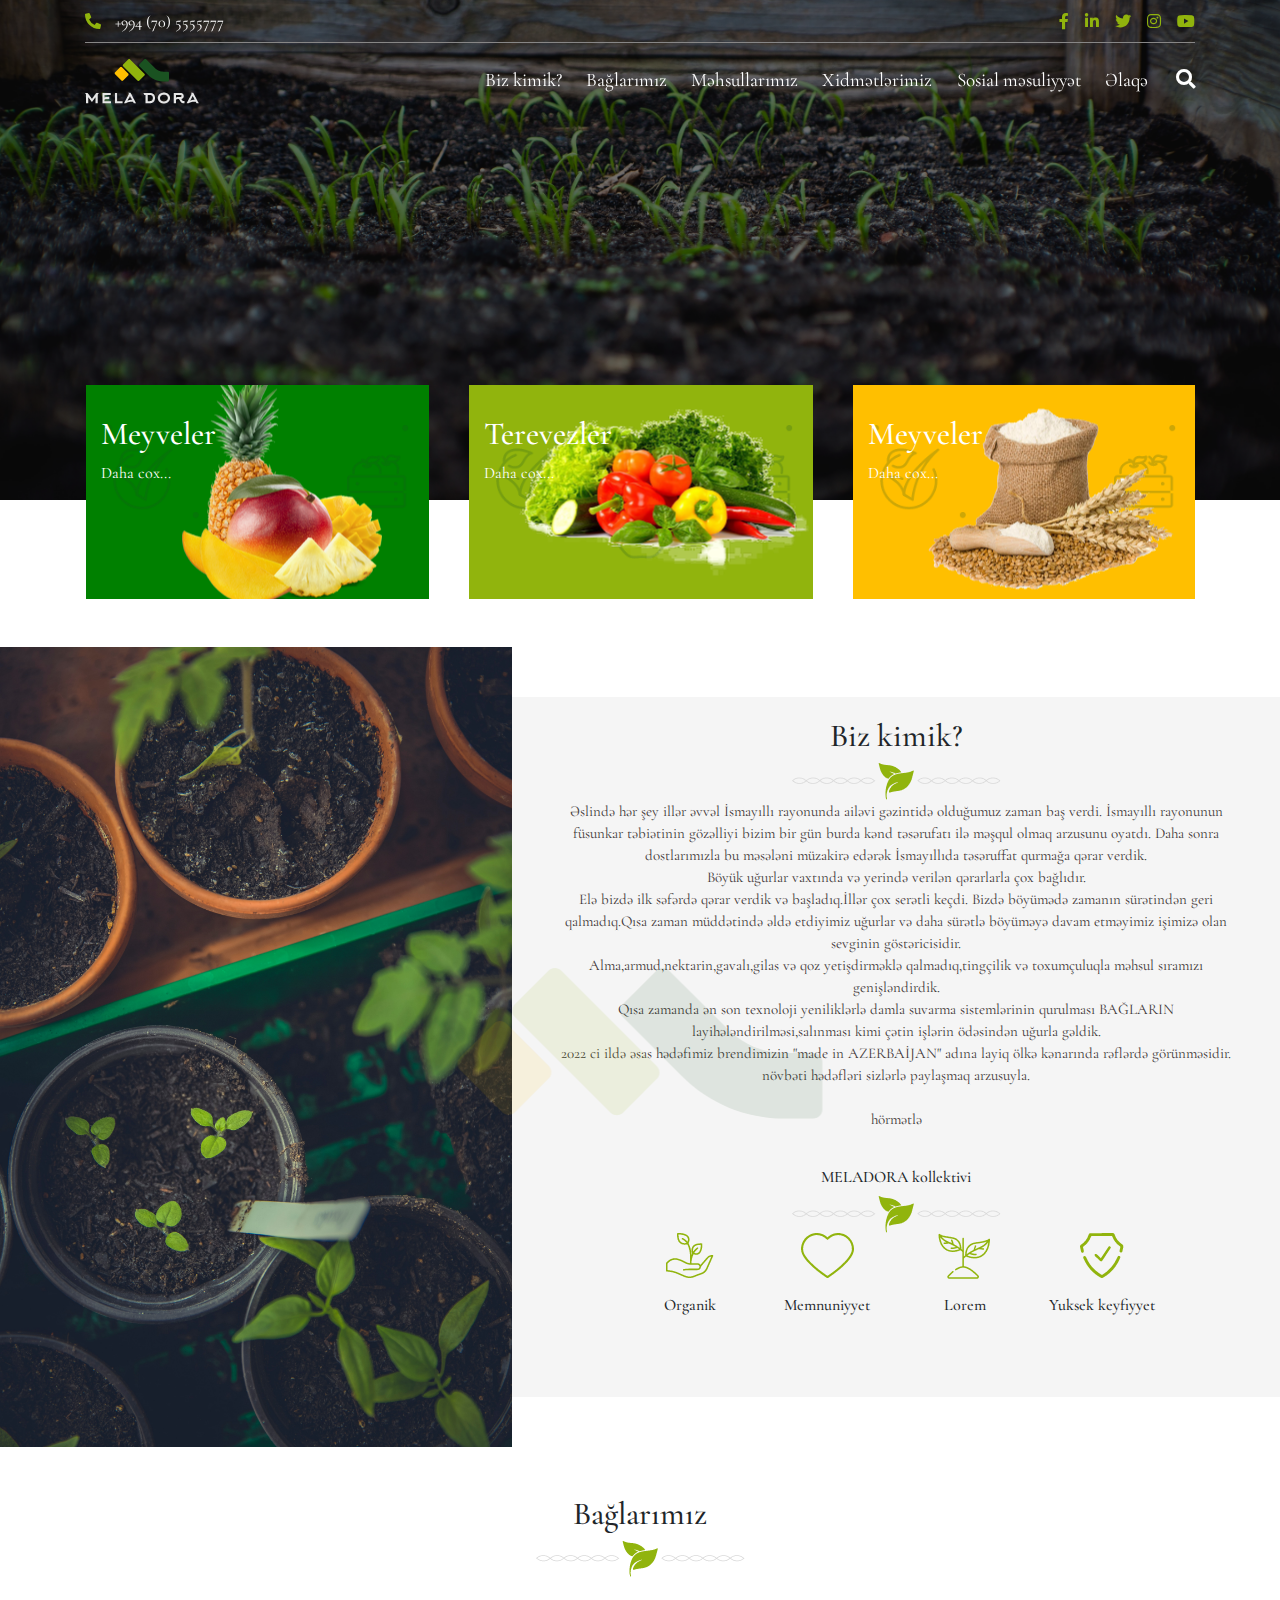
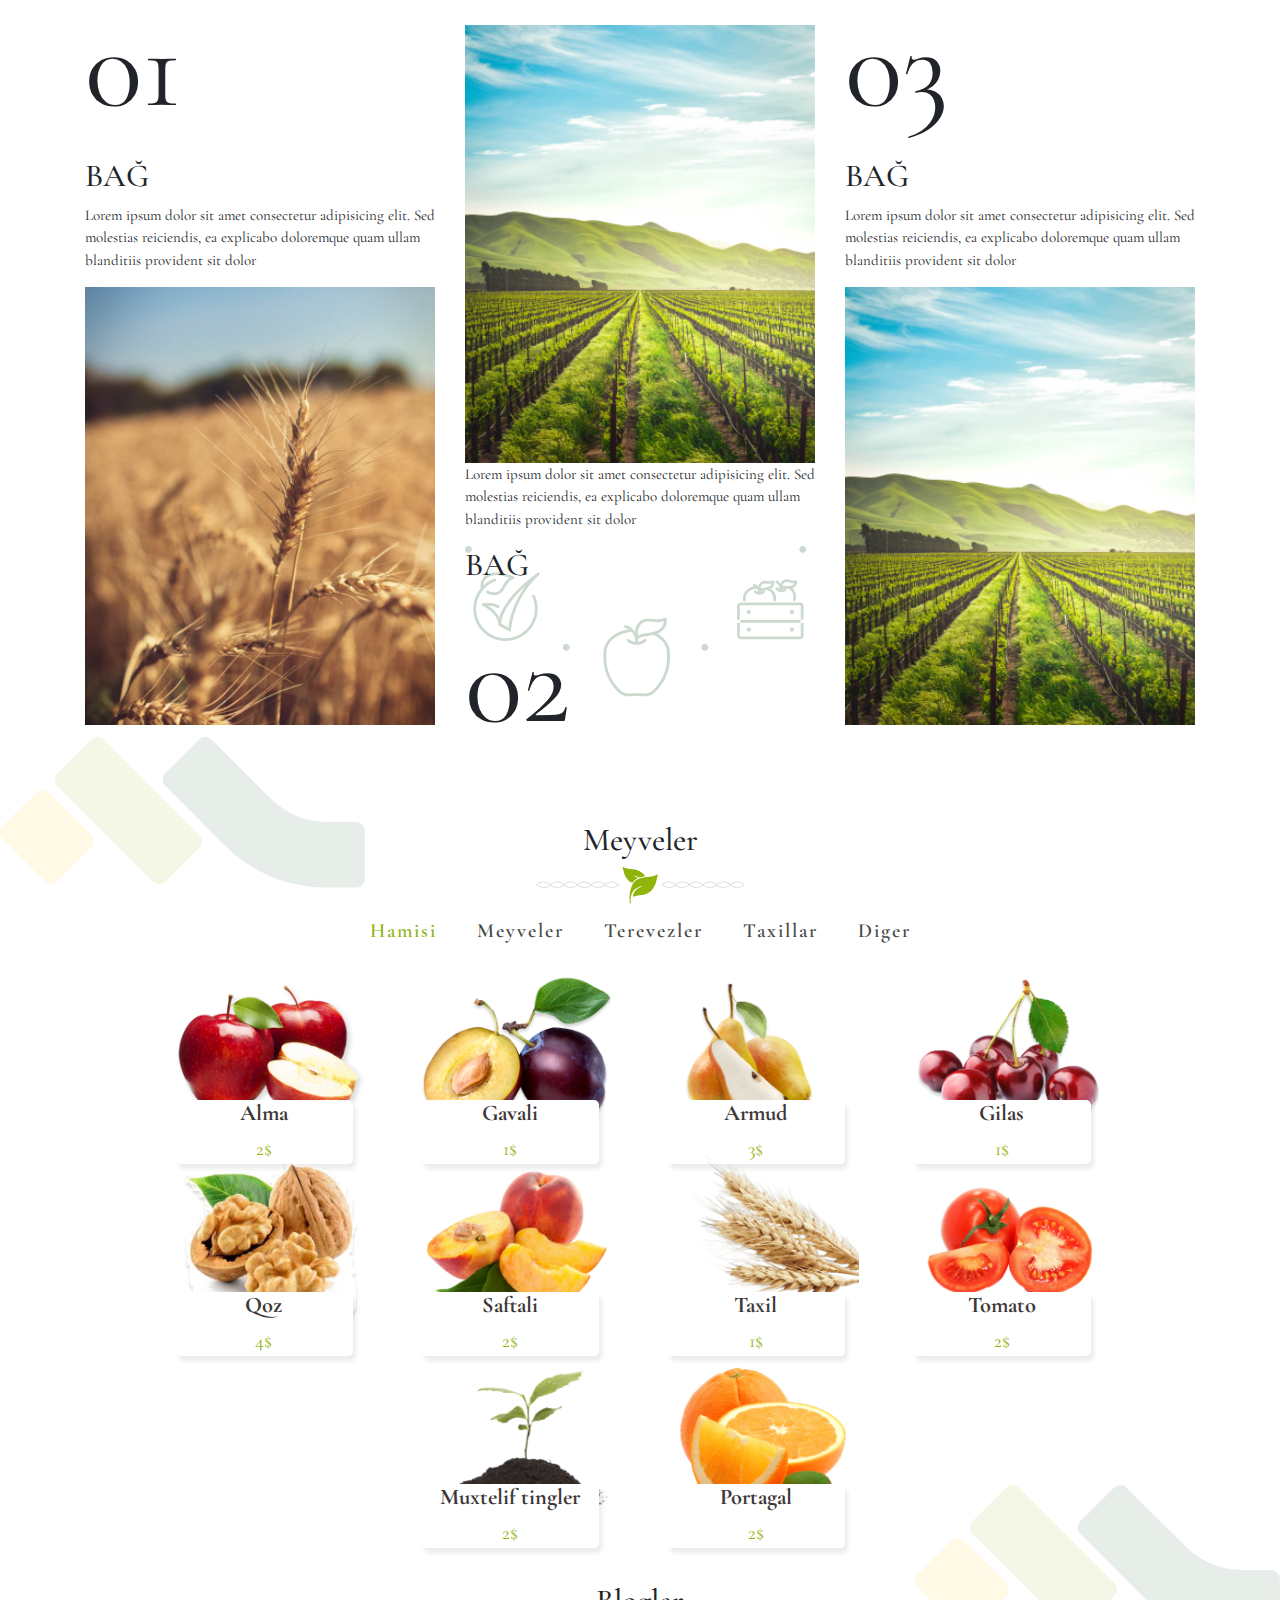
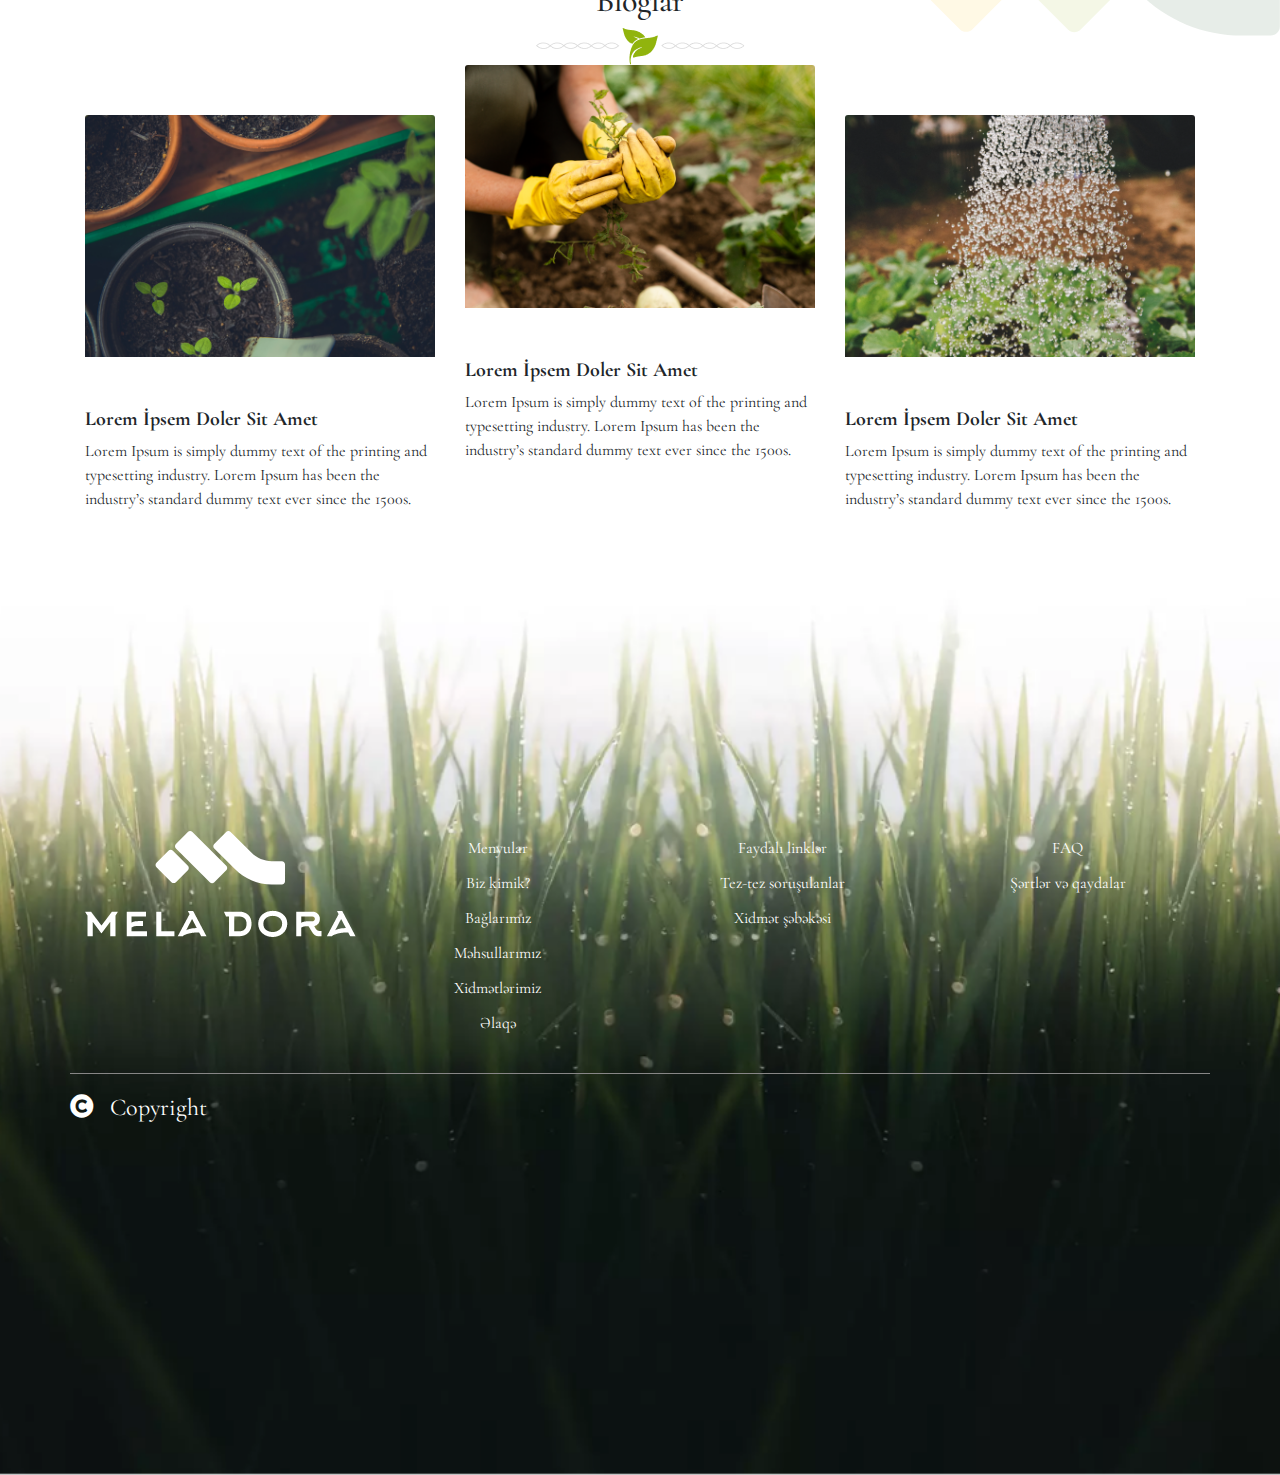
<file: index.html>
<!DOCTYPE html>
<html lang="en">

<head>
    <title>Document</title>
    <meta charset="UTF-8">
    <meta http-equiv="X-UA-Compatible" content="IE=edge">
    <meta name="viewport" content="width=device-width, initial-scale=1.0">
    <link rel="stylesheet" href="assets/css/all.min.css">
    <link href="assets/css/bootstrap.min.css" rel="stylesheet">
    <link rel="preconnect" href="https://fonts.gstatic.com" crossorigin>
    <link rel="stylesheet" href="assets/css/owl.carousel.min.css">
    <link rel="stylesheet" href="assets/css/owl.theme.default.min.css">
    <link rel="stylesheet" href="assets/css/bootstrap-grid.css.map">
    <link rel="stylesheet" href="assets/css/style.css">
</head>

<body>
    <header class="main-header">
        <div class="container">
            <div class="icons">
                <div class="phone">
                    <a href="#">
                        <span>
                            <i class="fas fa-phone-alt"></i>
                        </span>
                        <span class="number">+994 (70) 5555777</span>
                    </a>
                </div>
                <div class="social-icon">
                    <ul class="d-flex icon-list align-items-center">
                        <li>
                            <a href="http://facebook.com">
                                <span><i class="fab fa-facebook-f"></i></span>
                            </a>
                        </li>
                        <li>
                            <a href="http://linkedin.com">
                                <span><i class="fab fa-linkedin-in"></i></span>
                            </a>
                        </li>
                        <li>
                            <a href="http://twitter.com">
                                <span><i class="fab fa-twitter"></i></span>
                            </a>
                        </li>
                        <li>
                            <a href="http://linkedin.com">
                                <span><i class="fab fa-instagram"></i></span>
                            </a>
                        </li>
                        <li>
                            <a href="http://linkedin.com">
                                <span><i class="fab fa-youtube"></i></span>
                            </a>
                        </li>
                    </ul>
                </div>
            </div>
            <hr class="line">
            <nav class="nav">
                <div class="logo">
                    <a class="navbar-brand" href="#">
                        <img src="assets/imgs/Group 1 (1).png" alt="Logo" class="d-inline-block align-text-top">
                    </a>
                </div>
                <ul class="menu-list text-center">
                    <li>
                        <a class="active" aria-current="page" href="we.html">Biz kimik?</a>
                    </li>
                    <li>
                        <a href="gardens.html">Bağlarımız</a>
                    </li>
                    <li>
                        <a href="products.html">Məhsullarımız</a>
                    </li>
                    <li>
                        <a href="service.html">Xidmətlərimiz</a>
                    </li>
                    <li>
                        <a href="responsibility.html">Sosial məsuliyyət</a>
                    </li>
                    <li>
                        <a href="connect.html">Əlaqə</a>
                    </li>
                    <li>
                        <div class="search-box">
                            <input class="search-txt" type="text" placeholder="Search">
                            <a href="#" class="search-btn">
                                <span>
                                    <i class="fas fa-search primary"></i>
                                </span>
                            </a>
                        </div>
                    </li>
                    <div class="sidebar sidebar-menu">
                        <li>
                            <a href="http://facebook.com">
                                <span><i class="fab fa-facebook-f"></i></span>
                            </a>
                        </li>
                        <li>
                            <a href="http://linkedin.com">
                                <span><i class="fab fa-linkedin-in"></i></span>
                            </a>
                        </li>
                        <li>
                            <a href="http://twitter.com">
                                <span><i class="fab fa-twitter"></i></span>
                            </a>
                        </li>
                        <li>
                            <a href="http://linkedin.com">
                                <span><i class="fab fa-instagram"></i></span>
                            </a>
                        </li>
                        <li>
                            <a href="http://linkedin.com">
                                <span><i class="fab fa-youtube"></i></span>
                            </a>
                        </li>
                        <div class="phone">
                            <span>
                                <i class="fas fa-phone-alt"></i>
                            </span>
                            <span class="number">+994 (70) 5555777</span>
                        </div>
                    </div>
                </ul>
                <div class="nav-bar">
                    <div class="line-1"></div>
                    <div class="line-2"></div>
                    <div class="line-3"></div>
                </div>
            </nav>
        </div>
    </header>
    <section>
        <div class="main-header-img position-relative">
            <img src="assets/imgs/markus-spiske-71uUjIt3cIs-unsplash.png" alt="#">
        </div>
    </section>
    <button id="topbtn">
        <span>
            <i class="fas fa-chevron-up"></i>
        </span>
    </button>
    <section class="product-slider pb-5">
        <div class="container">
            <div class="row">
                <div class="col-md-12 col-xs-12">
                    <div class="slider owl-carousel owl-theme">
                        <div class="carousel-img bg-green">
                            <div>
                                <img src="assets/imgs/Group 434 (1).png" alt="#" class="position-relative img-fluid">
                                <img class="img-item"
                                    src="assets/imgs/vippng.com-tropical-background-png-1555633 (1).png" alt="#">
                            </div>
                            <div class="inner-text">
                                <h6>Meyveler</h6>
                                <a href="#">Daha cox...</a>
                            </div>
                        </div>
                        <div class="carousel-img  bg-light-green">
                            <div class="">
                                <img src="assets/imgs/Group 434 (1).png" alt="#" class="position-relative img-fluid">
                                <img src="assets/imgs/unnamed (3).png" alt="#" class="img-item">
                            </div>
                            <div class="inner-text">
                                <h6>Terevezler</h6>
                                <a href="#">Daha cox...</a>
                            </div>
                        </div>
                        <div class="carousel-img bg-light-yellow">
                            <div class="">
                                <img src="assets/imgs/Group 434.png" alt="#" class="position-relative img-fluid">
                                <img src="assets/imgs/flour-clip-art-21.png" alt="#" class="img-item">
                                <div class="inner-text">
                                    <h6>Meyveler</h6>
                                    <a href="#">Daha cox...</a>
                                </div>
                            </div>
                        </div>
                    </div>
                </div>
            </div>
        </div>
    </section>
    <section class="pb-5">
        <div class="who_are_we position-relative">
            <div class="who_are_we_left">
                <div class="main-img">
                    <img src="assets/imgs/markus-spiske-k2BDz7QXuJM-unsplash (2).png" alt="#">
                </div>
            </div>
            <div class="position-relative who_are_we_right">
                <div class="head">
                    <div class="head-paraqraf d-flex flex-column align-items-center">
                        <div class="d-flex flex-column align-items-center we-head">
                            <h2>Biz kimik?</h2>
                            <img src="assets/imgs/Group 10.png" alt="#">
                        </div>
                        <p>
                            Əslində hər şey illər əvvəl İsmayıllı rayonunda ailəvi gəzintidə
                            olduğumuz zaman baş verdi. İsmayıllı rayonunun füsunkar təbiətinin gözəlliyi
                            bizim bir gün burda kənd təsərufatı ilə məşqul olmaq arzusunu oyatdı.
                            Daha sonra dostlarımızla bu məsələni müzakirə edərək İsmayıllıda təsəruffat
                            qurmağa qərar verdik. <br>
                            Böyük uğurlar vaxtında və yerində verilən qərarlarla çox
                            bağlıdır.<br>
                            Elə bizdə ilk səfərdə qərar verdik və başladıq.İllər çox serətli keçdi.
                            Bizdə böyümədə zamanın sürətindən geri qalmadıq.Qısa zaman müddətində əldə etdiyimiz
                            uğurlar və daha sürətlə böyüməyə davam etməyimiz işimizə olan sevginin
                            göstəricisidir.<br>
                            Alma,armud,nektarin,gavalı,gilas və qoz yetişdirməklə qalmadıq,tingçilik və
                            toxumçuluqla
                            məhsul sıramızı genişləndirdik.<br> Qısa zamanda ən son texnoloji yeniliklərlə damla
                            suvarma
                            sistemlərinin qurulması BAĞLARIN layihələndirilməsi,salınması kimi çətin işlərin
                            ödəsindən
                            uğurla gəldik.
                            <br>
                            2022 ci ildə əsas hədəfimiz brendimizin "made in AZERBAİJAN" adına
                            layiq
                            ölkə
                            kənarında rəflərdə görünməsidir. <br>
                            növbəti hədəfləri sizlərlə paylaşmaq arzusuyla.
                            <br>
                            <br>
                            hörmətlə
                            <br>
                            <br>
                        </p>
                        <h6>MELADORA kollektivi</h6>
                        <img src="assets/imgs/Group 10.png" alt="">
                        <div class="we_footer d-flex align-items-center justify-content-center">
                            <div class="we_footer_row">
                                <img src="assets/imgs/Path 24.png" alt="#">
                                <h6>Organik</h6>
                            </div>
                            <div class="we_footer_row">
                                <img src="assets/imgs/Path 34.png" alt="#">
                                <h6>Memnuniyyet</h6>
                            </div>
                            <div class="we_footer_row">
                                <img src="assets/imgs/Path 29.png" alt="#">
                                <h6>Lorem</h6>
                            </div>
                            <div class="we_footer_row">
                                <img src="assets/imgs/Group 4.png" alt="#">
                                <h6 class="text-center">Yuksek keyfiyyet</h6>
                            </div>
                        </div>
                    </div>
                </div>
            </div>
        </div>
    </section>
    <section class="garden position-relative pb-5">
        <div class="d-flex align-items-center flex-column">
            <h2>Bağlarımız</h2>
            <img src="assets/imgs/Group 11.png" alt="#" class="img-fluid">
        </div>
        <div class="container">
            <div class="row">
                <div class="col-lg-4 col-md-6 col-xs-12 garden-body">
                    <div class="item-garden">
                        <div class="postion-relative">
                            <span class="garden-number">01</span>
                            <h3 class="item-garden">BAĞ</h3>
                        </div>
                        <p>Lorem ipsum dolor sit amet consectetur adipisicing elit.
                            Sed molestias reiciendis, ea explicabo doloremque quam
                            ullam blanditiis provident sit dolor
                        </p>
                    </div>
                    <div>
                        <img src="assets/imgs/karina-vorozheeva-brQS8ihqRq4-unsplash.png" alt="#" class="img-fluid">
                    </div>
                </div>
                <div class="col-lg-4 col-md-6 col-xs-12  garden-body pt-5">
                    <div>
                        <img src="assets/imgs/adele-payman-2oYMwuFgnTg-unsplash.png" alt="#" class="img-fluid">
                    </div>
                    <div class="item-garden position-relative ">
                        <p>
                            Lorem ipsum dolor sit amet consectetur adipisicing elit.
                            Sed molestias reiciendis, ea explicabo doloremque quam
                            ullam blanditiis provident sit dolor
                        </p>
                        <div class="position-relative garden_center_item">
                            <h3 class="item-garden">BAĞ</h3>
                            <span class="garden-number">02</span>
                        </div>
                    </div>
                </div>
                <div class="col-lg-4 col-md-6 col-xs-12 garden-body">
                    <div class=" item-garden">
                        <div class="position-relative">
                            <span class="garden-number">03</span>
                            <h3 class="item-garden">BAĞ</h3>
                        </div>
                        <p>Lorem ipsum dolor sit amet consectetur adipisicing elit.
                            Sed molestias reiciendis, ea explicabo doloremque quam
                            ullam blanditiis provident sit dolor
                        </p>
                    </div>
                    <div>
                        <img src="assets/imgs/adele-payman-2oYMwuFgnTg-unsplash.png" alt="#" class="img-fluid">
                    </div>
                </div>
            </div>
        </div>
    </section>
    <section class="fruits position-relative pb-5">
        <div class="d-flex align-items-center flex-column">
            <h2>Meyveler</h2>
            <img src="assets/imgs/Group 10.png" alt="">
        </div>
        <div class="container">
            <div class="row">
                <div class="col-md-12 col-xs-12 ">
                    <div class="fruits-isotope-menu">
                        <ul class="nav justify-content-center">
                            <li class="nav-item">
                                <a class="list-group-item list-group nav-link active list" data-filter="*"
                                    href="#">Hamisi</a>
                            </li>
                            <li class="nav-item pl">
                                <a class="list-group-item list-group nav-link list" data-filter=".meyveler"
                                    href="#">Meyveler</a>
                            </li>
                            <li class="nav-item pl">
                                <a class="list-group-item list-group list nav-link" data-filter=".terevezler"
                                    href="#">Terevezler</a>
                            </li>
                            <li class="nav-item pl">
                                <a class="list-group-item list-group nav-link list" data-filter=".taxillar"
                                    href="#">Taxillar</a>
                            </li>
                            <li class="nav-item pl m-top">
                                <a class="list-group-item list-group nav-link list" data-filter=".diger"
                                    href="#">Diger</a>
                            </li>
                        </ul>
                    </div>
                    <div class="isotope-item">
                        <div class="filter meyveler">
                            <img src="assets/imgs/932-9328480_apples-png-image-red-apple-fruit.png" class="img-fluid"
                                alt="#">
                            <div class="fruits-isotope-title">
                                <h6>Alma</h6>
                                <span>2$</span>
                            </div>
                        </div>
                        <div class="filter meyveler">
                            <img src="assets/imgs/1028 (1).png" class="img-fluid" alt="#">
                            <div class="fruits-isotope-title">
                                <h6>Gavali</h6>
                                <span>1$</span>
                            </div>
                        </div>
                        <div class="filter meyveler">
                            <img src="assets/imgs/183666_1-20201031-211428.png" class="img-fluid" alt="#">
                            <div class="fruits-isotope-title">
                                <h6>Armud</h6>
                                <span>3$</span>
                            </div>
                        </div>
                        <div class="filter meyveler">
                            <img src="assets/imgs/6807573_preview.png" alt="" class="img-fluid" alt="#">
                            <div class="fruits-isotope-title">
                                <h6>Gilas</h6>
                                <span>1$</span>
                            </div>
                        </div>
                        <div class="filter diger">
                            <img src="assets/imgs/NicePng_walnut-png_994140.png" class="img-fluid" alt="#">
                            <div class="fruits-isotope-title">
                                <h6>Qoz</h6>
                                <span>4$</span>
                            </div>
                        </div>
                        <div class="filter meyveler">
                            <img src="assets/imgs/purepng.com-peachpeachjuicy-fruitnectarinefoodfruitpeachescutted-peaches-17015273518552udi7.png"
                                class="img-fluid" alt="#">
                            <div class="fruits-isotope-title">
                                <h6>Saftali</h6>
                                <span>2$</span>
                            </div>
                        </div>
                        <div class="filter taxillar">
                            <img src="assets/imgs/NicePng_wheat-png_92445.png" class="img-fluid" alt="#">
                            <div class="fruits-isotope-title">
                                <h6>Taxil</h6>
                                <span>1$</span>
                            </div>
                        </div>
                        <div class="filter terevezler">
                            <img src="assets/imgs/Tomato-PNG-Free-File.png" class="img-fluid" alt="#">
                            <div class="fruits-isotope-title">
                                <h6>Tomato</h6>
                                <span>2$</span>
                            </div>
                        </div>
                        <div class="filter diger">
                            <img src="assets/imgs/9-99445_growing-plant-png-mart-plant-growing-transparent.png"
                                class="img-fluid" alt="#">
                            <div class="fruits-isotope-title">
                                <h6>Muxtelif tingler</h6>
                                <span>2$</span>
                            </div>
                        </div>
                        <div class="filter meyveler">
                            <img src="assets/imgs/Orange-PNG-Image.png" class="img-fluid" alt="#">
                            <div class="fruits-isotope-title">
                                <h6>Portagal</h6>
                                <span>2$</span>
                            </div>
                        </div>
                    </div>
                </div>
            </div>
    </section>
    <section class="pb-5">
        <div class="d-flex align-items-center flex-column">
            <h2>Bloglar</h2>
            <img src="assets/imgs/Group 10.png" alt="">
        </div>
        <div class="container center">
            <div class="row mt">
                <div class="col-lg-4 col-md-6 col-xs-12 ">
                    <div class="h-100 blogs">
                        <img src="assets/imgs/markus-spiske-k2BDz7QXuJM-unsplash (1).png" class="card-img-top" alt="#">
                        <div class="blog-body blogs">
                            <h4 class="blog-title">Lorem İpsem Doler Sit Amet</h4>
                            <p class="blog-text">
                                Lorem Ipsum is simply dummy text of the printing and typesetting industry.
                                Lorem Ipsum has been the industry’s standard dummy text ever since the 1500s.</p>
                        </div>
                    </div>
                </div>
                <div class="col-lg-4 col-md-6 col-xs-12 ">
                    <div class="h-100">
                        <img src="assets/imgs/close-up-woman-harvesting-garden.png" class="card-img-top" alt="#">
                        <div class="blog-body blogs">
                            <h4 class="blog-title">Lorem İpsem Doler Sit Amet</h4>
                            <p class="blog-text">Lorem Ipsum is simply dummy text of the printing and typesetting
                                industry.
                                Lorem Ipsum has been the industry’s standard dummy text ever since the 1500s.</p>
                        </div>
                    </div>
                </div>
                <div class="col-lg-4 col-md-6 col-xs-12 ">
                    <div class="h-100 blogs">
                        <img src="assets/imgs/markus-spiske-sFydXGrt5OA-unsplash.png" class="card-img-top" alt="#">
                        <div class="blog-body blogs">
                            <h4 class="blog-title">Lorem İpsem Doler Sit Amet</h4>
                            <p class="blog-text">
                                Lorem Ipsum is simply dummy text of the printing and typesetting industry.
                                Lorem Ipsum has been the industry’s standard dummy text ever since the 1500s.</p>
                        </div>
                    </div>
                </div>
            </div>
        </div>
    </section>
    <footer class="pb-5 position-relative" id="main_footer">
        <div class="container">
            <div class="row">
                <div class="col-lg-3 col-md-6 col-xs-12">
                    <div class="main_footer-logo">
                        <img src="assets/imgs/Group 418.png" alt="#">
                    </div>
                </div>
                <div class="col-lg-3 col-md-6 col-xs-12 text-center">
                    <ul class="main_footer-list">
                        <li>
                            <a href="#">
                                Menyular
                            </a>
                        </li>
                        <li>
                            <a href="#">
                                Biz kimik?
                                </span>
                            </a>
                        </li>
                        <li>
                            <a href="#">
                                Bağlarımız
                            </a>
                        </li>
                        <li>
                            <a href="#">
                                Məhsullarımız
                            </a>
                        </li>
                        <li>
                            <a href="#">
                                Xidmətlərimiz
                            </a>
                        </li>
                        <li>
                            <a href="#">
                                Əlaqə
                            </a>
                        </li>
                    </ul>
                </div>
                <div class="col-lg-3 col-md-6 col-xs-12  text-center">
                    <ul class="main_footer-list">
                        <li>
                            <a href="#">
                                Faydalı linklər
                            </a>
                        </li>
                        <li>
                            <a href="#">
                                Tez-tez soruşulanlar
                            </a>
                        </li>
                        <li>
                            <a href="#">
                                Xidmət şəbəkəsi
                            </a>
                        </li>
                    </ul>
                </div>
                <div class="col-lg-3 col-md-6 col-xs-12 text-center">
                    <ul class="main_footer-list">
                        <li>
                            <a href="#">
                                FAQ
                            </a>
                        </li>
                        <li>
                            <a href="#">
                                Şərtlər və qaydalar
                            </a>
                        </li>
                    </ul>
                </div>
                <div class="copy">
                    <span>
                        <i class="fas fa-copyright"></i>
                        Copyright
                    </span>
                </div>
            </div>
        </div>
    </footer>

    <script src="assets/js/jquery.min.js"></script>
    <script src="https://cdn.jsdelivr.net/npm/@popperjs/core@2.11.6/dist/umd/popper.min.js"
        integrity="sha384-oBqDVmMz9ATKxIep9tiCxS/Z9fNfEXiDAYTujMAeBAsjFuCZSmKbSSUnQlmh/jp3"
        crossorigin="anonymous"></script>
    <script src="assets/js/bootstrap.min.js"></script>
    <script src="assets/js/jquery.min.js"></script>
    <script src="assets/js/isotope.min.js"></script>
    <script src="assets/js/owl.carousel.js"></script>
    <script src="assets/js/owl.carousel.min.js"></script>
    <script src="assets/js/main.js"></script>

</body>

</html>
</file>
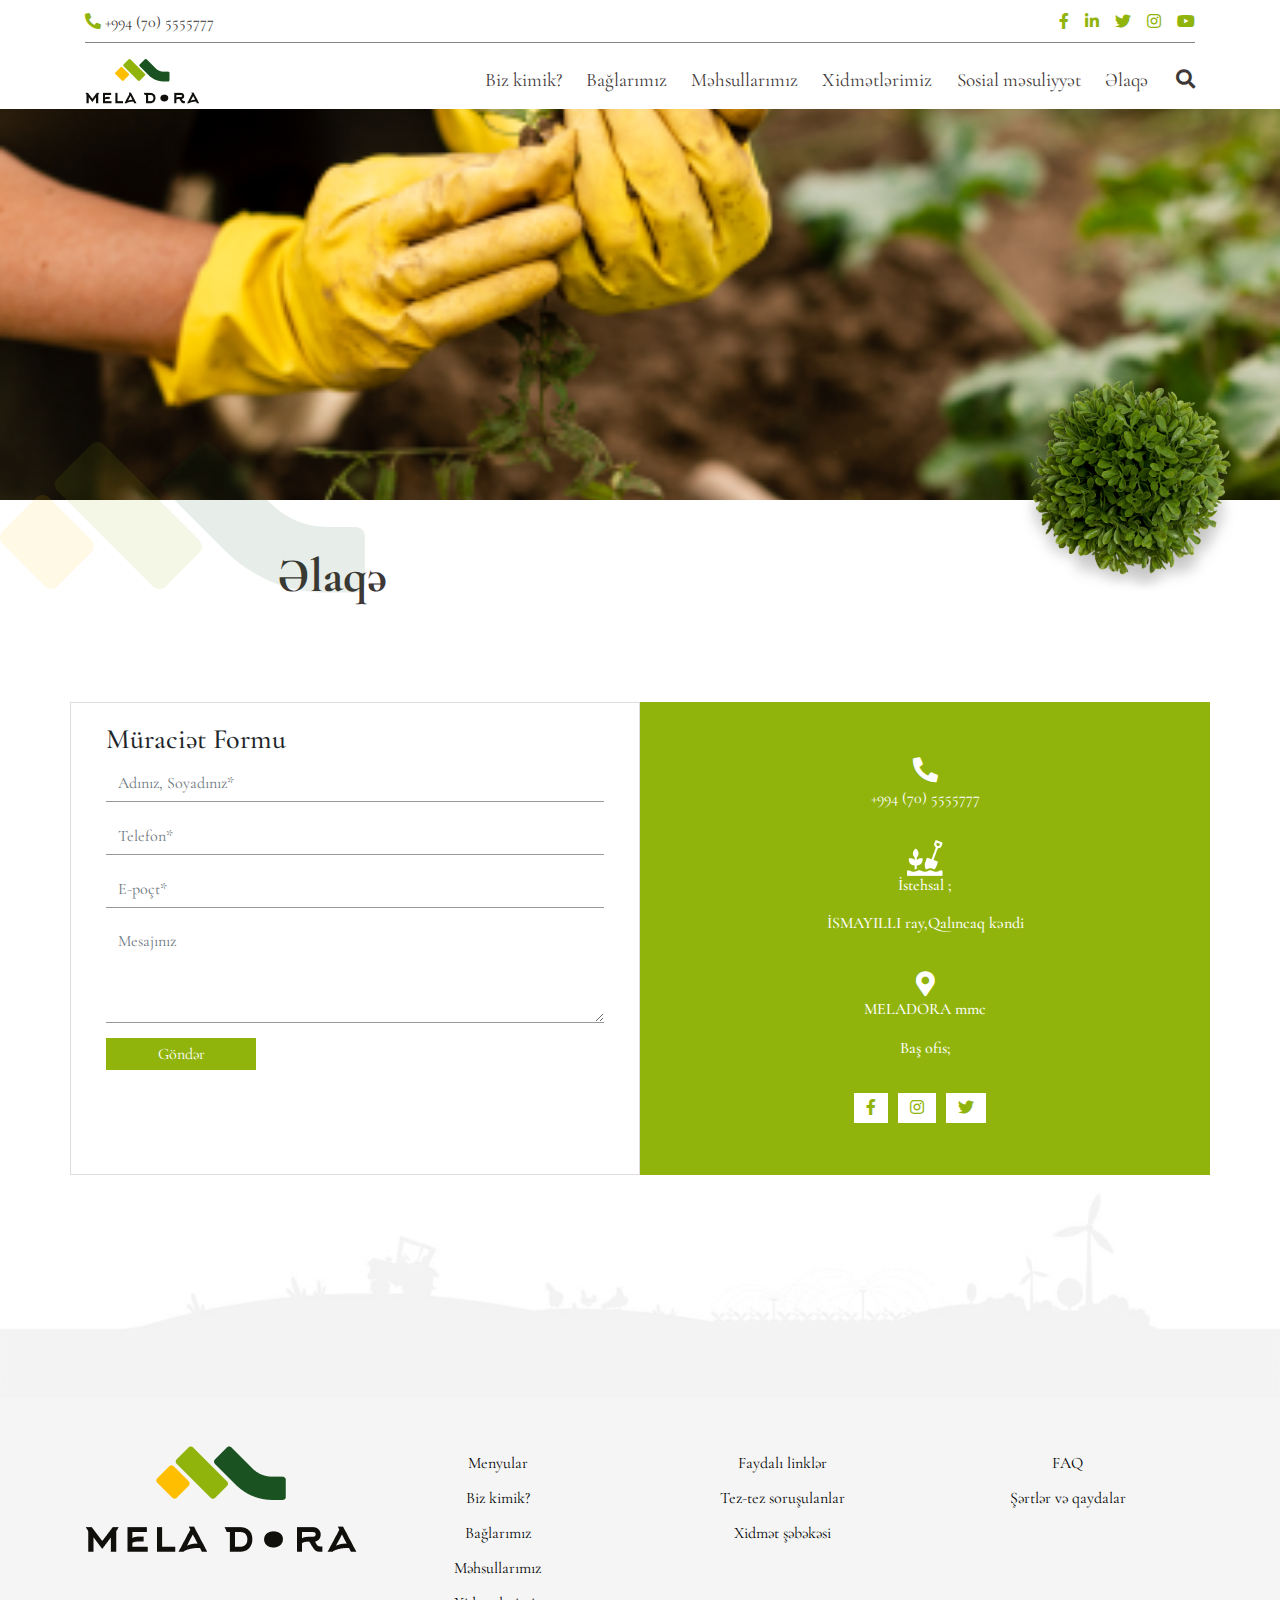
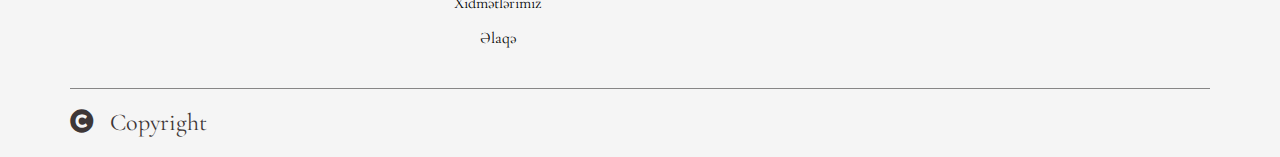
<file: connect.html>
<!DOCTYPE html>
<html lang="en">

<head>
    <title>Elaqe</title>
    <meta charset="UTF-8">
    <meta http-equiv="X-UA-Compatible" content="IE=edge">
    <meta name="viewport" content="width=device-width, initial-scale=1.0">
    <link rel="stylesheet" href="assets/css/all.min.css">
    <link href="assets/css/bootstrap.min.css" rel="stylesheet">
    <link rel="preconnect" href="https://fonts.gstatic.com" crossorigin>
    <link rel="stylesheet" href="assets/css/owl.carousel.min.css">
    <link rel="stylesheet" href="assets/css/owl.theme.default.min.css">
    <link rel="stylesheet" href="assets/css/style.css">
</head>

<body>

    <header class="header">
        <div class="container">
            <div class="icons">
                <div class="phone">
                    <a href="#">
                        <span class="">
                            <i class="fas fa-phone-alt"></i>
                        </span>
                        <span class="number">+994 (70) 5555777</span>
                    </a>
                </div>
                <div class="social-icon">
                    <ul class="d-flex icon-list align-items-center">
                        <li>
                            <a href="http://facebook.com">
                                <span><i class="fab fa-facebook-f"></i></span>
                            </a>
                        </li>
                        <li>
                            <a href="http://linkedin.com">
                                <span><i class="fab fa-linkedin-in"></i></span>
                            </a>
                        </li>
                        <li>
                            <a href="http://twitter.com">
                                <span><i class="fab fa-twitter"></i></span>
                            </a>
                        </li>
                        <li>
                            <a href="http://instagram.com">
                                <span><i class="fab fa-instagram"></i></span>
                            </a>
                        </li>
                        <li>
                            <a href="http://youtube.com">
                                <span><i class="fab fa-youtube"></i></span>
                            </a>
                        </li>
                    </ul>
                </div>
            </div>
            <hr class="line">
            <nav class="nav">
                <div class="logo">
                    <a class="navbar-brand" href="logo">
                        <img src="assets/imgs/Group 1.png" alt="Logo" class="d-inline-block align-text-top">
                    </a>
                </div>
                <ul class="menu-list text-center">
                    <li>
                        <a class="active" aria-current="page" href="we.html">Biz kimik?</a>
                    </li>
                    <li>
                        <a class="active" href="gardens.html">Bağlarımız</a>
                    </li>
                    <li>
                        <a href="products.html">Məhsullarımız</a>
                    </li>
                    <li>
                        <a href="service.html">Xidmətlərimiz</a>
                    </li>
                    <li>
                        <a href="responsibility.html">Sosial məsuliyyət</a>
                    </li>
                    <li>
                        <a href="connect.html">Əlaqə</a>
                    </li>
                    <li>
                        <div class="search-box">
                            <input class="search-txt" type="text" placeholder="Search">
                            <a href="#" class="search-btn">
                                <span>
                                    <i class="fas fa-search primary"></i>
                                </span>
                            </a>
                        </div>
                    </li>
                    <div class="sidebar sidebar-menu">
                        <li>
                            <a href="http://facebook.com">
                                <span><i class="fab fa-facebook-f"></i></span>
                            </a>
                        </li>
                        <li>
                            <a href="http://linkedin.com">
                                <span><i class="fab fa-linkedin-in"></i></span>
                            </a>
                        </li>
                        <li>
                            <a href="http://twitter.com">
                                <span><i class="fab fa-twitter"></i></span>
                            </a>
                        </li>
                        <li>
                            <a href="http://linkedin.com">
                                <span><i class="fab fa-instagram"></i></span>
                            </a>
                        </li>
                        <li>
                            <a href="http://linkedin.com">
                                <span><i class="fab fa-youtube"></i></span>
                            </a>
                        </li>
                        <div class="phone">
                            <span>
                                <i class="fas fa-phone-alt"></i>
                            </span>
                            <span class="number">+994 (70) 5555777</span>
                        </div>
                    </div>
                </ul>
                <div class="nav-bar">
                    <div class="line-1"></div>
                    <div class="line-2"></div>
                    <div class="line-3"></div>
                </div>
            </nav>
        </div>
    </header>
    <section class="pb-5">
        <div class="header-img position-relative">
            <img src="assets/imgs/close-up-woman-harvesting-garden.png" alt="#">
        </div>
    </section>
    <button id="topbtn">
        <span>
            <i class="fas fa-chevron-up"></i>
        </span>
    </button>
    <section>
        <div class="container">
            <div class="heading">
                <h2>Əlaqə</h2>
            </div>
            <div class="row">
                <form class="col-lg-6 col-md-12 contact-forms">
                    <h3>Müraciət Formu</h3>
                    <input type="text" class="form-control contact_form" placeholder="Adınız, Soyadınız*">
                    <input type="text" class="form-control contact_form" placeholder="Telefon*">
                    <input type="text" class="form-control contact_form" placeholder="E-poçt*">
                    <div class="form-floating">
                        <textarea class="form-control contact_form" placeholder="Mesajınız" id="floatingTextarea2"
                            style="height: 100px"></textarea>
                    </div>
                    <button class="contact_btn">Göndər</button>
                </form>
                <div class="info_contact col-lg-6">
                    <div class="tel_contact">
                        <a href="#">
                            <span>
                                <i class="fas fa-phone-alt"></i>
                            </span>
                            <span class="number">+994 (70) 5555777</span>
                        </a>
                    </div>
                    <div class="text-center">
                        <img src="assets/imgs/Group 450.png" alt="#">
                        <br>
                        <h6>İstehsal ;
                            <br>
                            <br>
                            İSMAYILLI ray,Qalıncaq kəndi
                        </h6>
                    </div>
                    <div class="text-center map">
                        <a href="#">
                            <span>
                                <i class="fas fa-map-marker-alt"></i>
                            </span>
                        </a>
                        <br>
                        <h6>MELADORA mmc
                            <br>
                            <br>
                            Baş ofis;
                        </h6>
                    </div>
                    <div class="contact_link">
                        <ul class="d-flex align-items-center justify-content-center">
                            <li>
                                <a href="http://facebook.com">
                                    <span><i class="fab fa-facebook-f"></i></span>
                                </a>
                            </li>
                            <li>
                                <a href="http://instagram.com">
                                    <span><i class="fab fa-instagram"></i></span>
                                </a>
                            </li>
                            <li>
                                <a href="http://twitter.com">
                                    <span><i class="fab fa-twitter"></i></span>
                                </a>
                            </li>
                        </ul>
                    </div>
                </div>
            </div>
        </div>
    </section>
    <section>
        <div>
            <img src="assets/imgs/Screen Shot 2021-12-22 at 00.25.02.png" alt="#" class="img-fluid">
        </div>
    </section>
    <footer class="pt-5 position-relative" id="footer">
        <div class="container">
            <div class="row">
                <div class="col-lg-3 col-md-6 col-xs-12">
                    <div class="footer_logo">
                        <img src="assets/imgs/Group 418 (1).png" alt="#">
                    </div>
                </div>
                <div class="col-lg-3 col-md-6 col-xs-12 text-center">
                    <ul class="footer_list">
                        <li>
                            <a href="#">
                                Menyular
                            </a>
                        </li>
                        <li>
                            <a href="#">
                                Biz kimik?
                                </span>
                            </a>
                        </li>
                        <li>
                            <a href="#">
                                Bağlarımız
                            </a>
                        </li>
                        <li>
                            <a href="#">
                                Məhsullarımız
                            </a>
                        </li>
                        <li>
                            <a href="#">
                                Xidmətlərimiz
                            </a>
                        </li>
                        <li>
                            <a href="#">
                                Əlaqə
                            </a>
                        </li>
                    </ul>
                </div>
                <div class="col-lg-3 col-md-6 col-xs-12  text-center">
                    <ul class="footer_list">
                        <li>
                            <a href="#">
                                Faydalı linklər
                            </a>
                        </li>
                        <li>
                            <a href="#">
                                Tez-tez soruşulanlar
                            </a>
                        </li>
                        <li>
                            <a href="#">
                                Xidmət şəbəkəsi
                            </a>
                        </li>
                    </ul>
                </div>
                <div class="col-lg-3 col-md-6 col-xs-12 text-center">
                    <ul class="footer_list">
                        <li>
                            <a href="#">
                                FAQ
                            </a>
                        </li>
                        <li>
                            <a href="#">
                                Şərtlər və qaydalar
                            </a>
                        </li>
                    </ul>
                </div>
                <div class="copy">
                    <span>
                        <i class="fas fa-copyright"></i>
                        Copyright
                    </span>
                </div>
            </div>
        </div>
    </footer>


    <script src="assets/js/jquery.min.js"></script>
    <script src="https://cdn.jsdelivr.net/npm/@popperjs/core@2.11.6/dist/umd/popper.min.js"
        integrity="sha384-oBqDVmMz9ATKxIep9tiCxS/Z9fNfEXiDAYTujMAeBAsjFuCZSmKbSSUnQlmh/jp3"
        crossorigin="anonymous"></script>
    <script src="assets/js/bootstrap.min.js"></script>
    <script src="assets/js/jquery.min.js"></script>
    <script src="assets/js/isotope.min.js"></script>
    <script src="assets/js/owl.carousel.js"></script>
    <script src="assets/js/owl.carousel.min.js"></script>
    <script src="assets/js/main.js"></script>

</body>

</html>
</file>
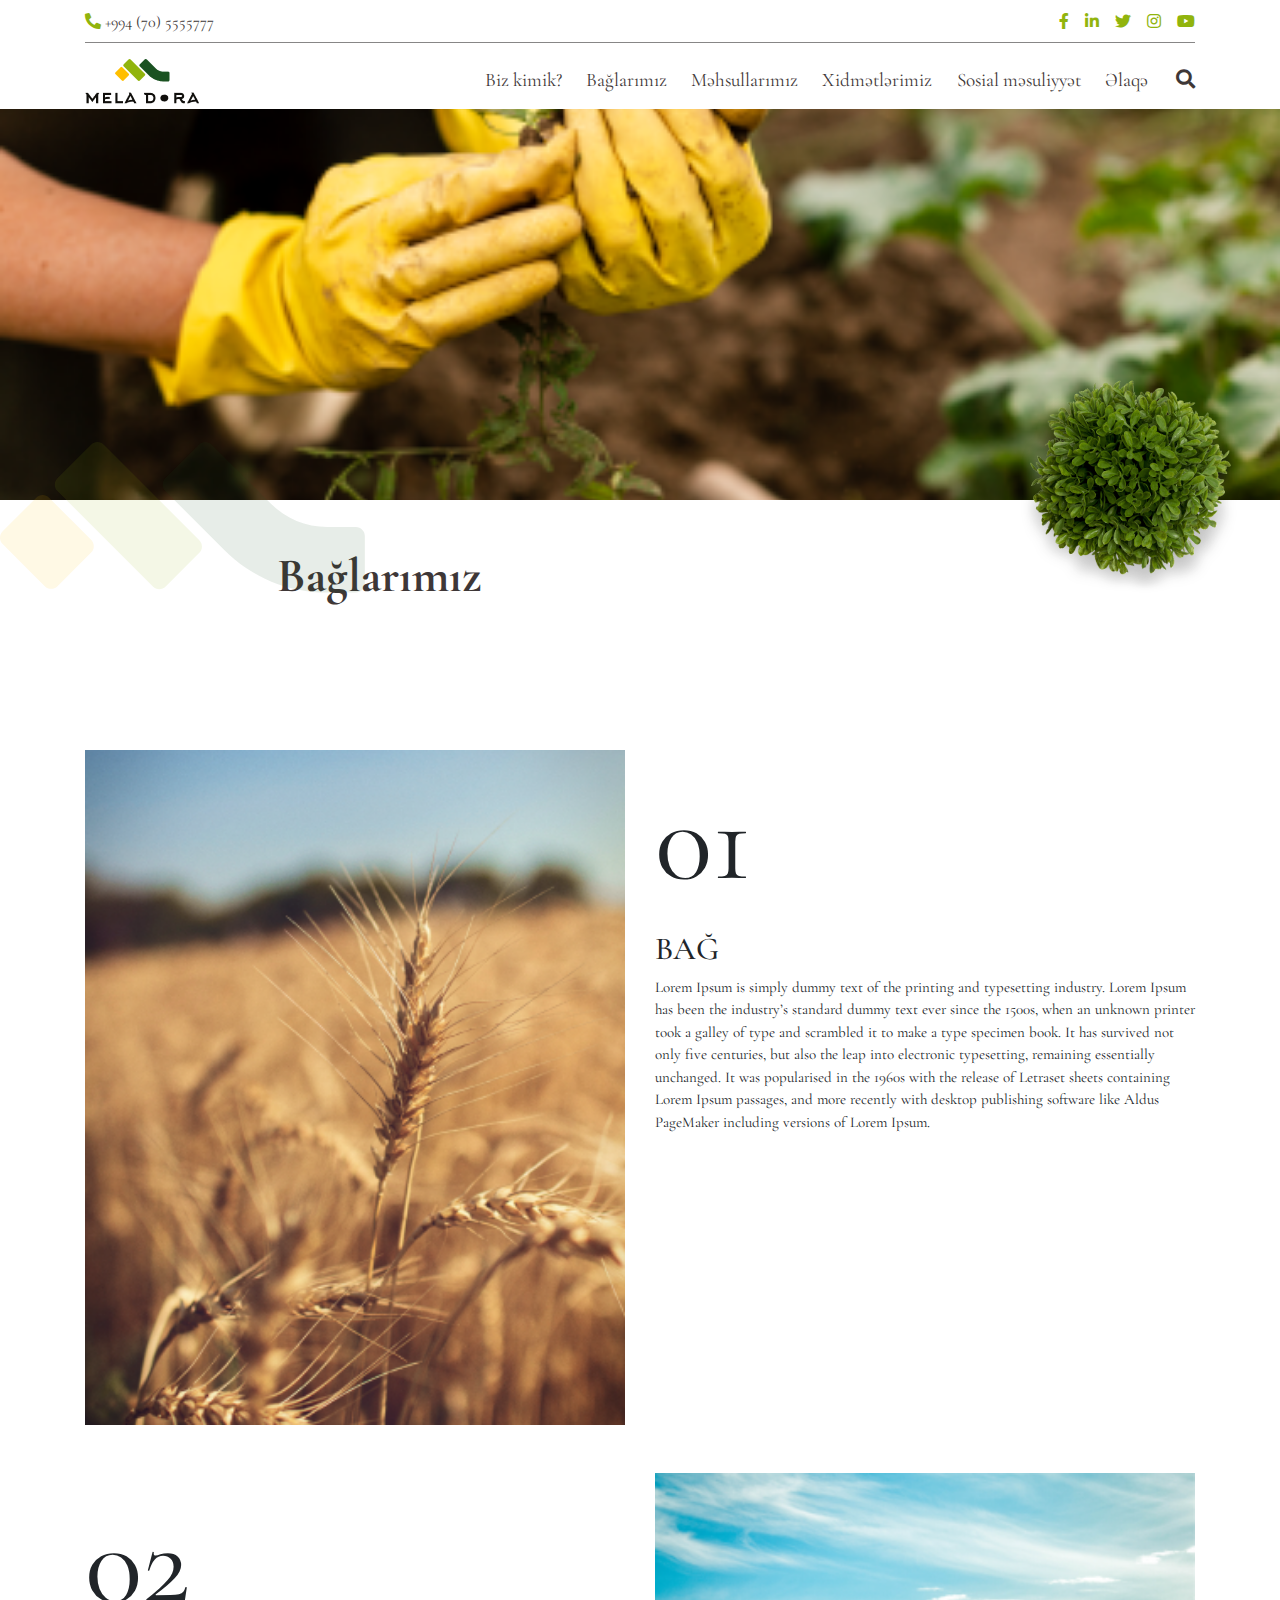
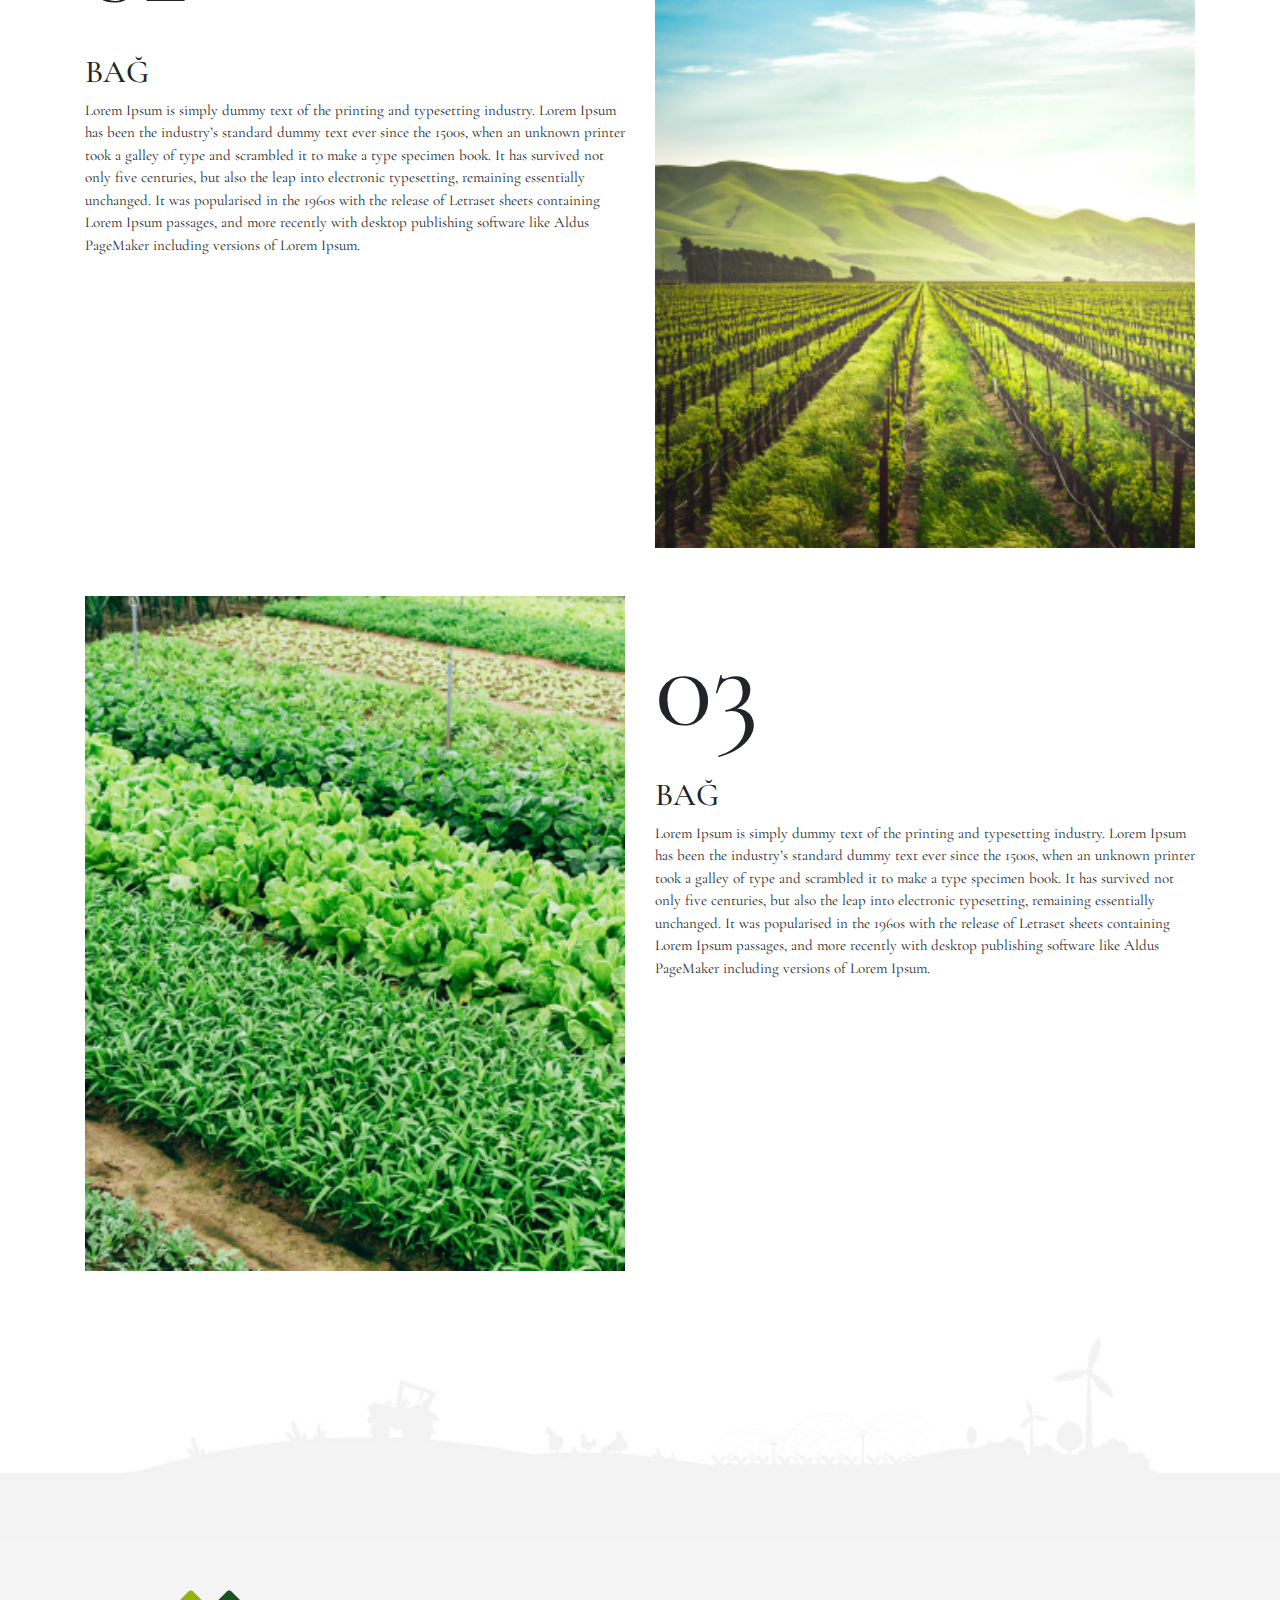
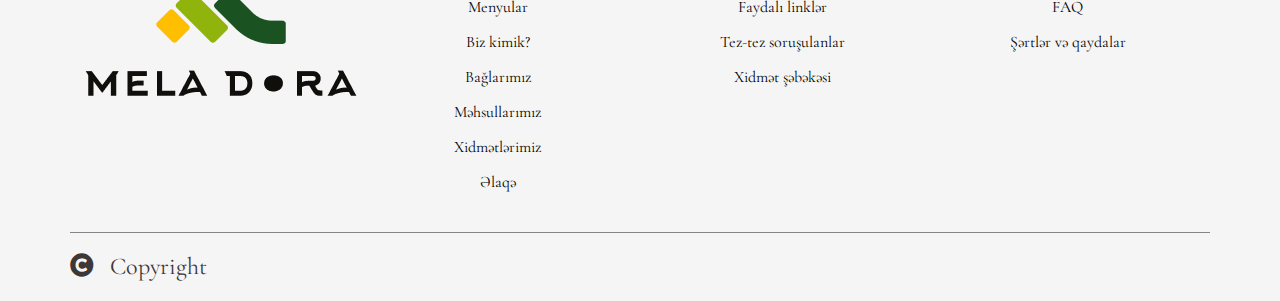
<file: gardens.html>
<!DOCTYPE html>
<html lang="en">

<head>
    <title>Baglarimiz</title>
    <meta charset="UTF-8">
    <meta http-equiv="X-UA-Compatible" content="IE=edge">
    <meta name="viewport" content="width=device-width, initial-scale=1.0">
    <link rel="stylesheet" href="assets/css/all.min.css">
    <link href="assets/css/bootstrap.min.css" rel="stylesheet">
    <link rel="preconnect" href="https://fonts.gstatic.com" crossorigin>
    <link rel="stylesheet" href="assets/css/owl.carousel.min.css">
    <link rel="stylesheet" href="assets/css/owl.theme.default.min.css">
    <link rel="stylesheet" href="assets/css/style.css">
</head>

<body>

    <header class="header">
        <div class="container">
            <div class="icons">
                <div class="phone">
                    <a href="#">
                        <span class="">
                            <i class="fas fa-phone-alt"></i>
                        </span>
                        <span class="number">+994 (70) 5555777</span>
                    </a>
                </div>
                <div class="social-icon">
                    <ul class="d-flex icon-list align-items-center">
                        <li>
                            <a href="http://facebook.com">
                                <span><i class="fab fa-facebook-f"></i></span>
                            </a>
                        </li>
                        <li>
                            <a href="http://linkedin.com">
                                <span><i class="fab fa-linkedin-in"></i></span>
                            </a>
                        </li>
                        <li>
                            <a href="http://twitter.com">
                                <span><i class="fab fa-twitter"></i></span>
                            </a>
                        </li>
                        <li>
                            <a href="http://linkedin.com">
                                <span><i class="fab fa-instagram"></i></span>
                            </a>
                        </li>
                        <li>
                            <a href="http://linkedin.com">
                                <span><i class="fab fa-youtube"></i></span>
                            </a>
                        </li>
                    </ul>
                </div>
            </div>
            <hr class="line">
            <nav class="nav">
                <div class="logo">
                    <a class="navbar-brand" href="#">
                        <img src="assets/imgs/Group 1.png" alt="Logo" class="d-inline-block align-text-top">
                    </a>
                </div>
                <ul class="menu-list text-center">
                    <li>
                        <a class="active" aria-current="page" href="we.html">Biz kimik?</a>
                    </li>
                    <li>
                        <a class="active" href="gardens.html">Bağlarımız</a>
                    </li>
                    <li>
                        <a href="products.html">Məhsullarımız</a>
                    </li>
                    <li>
                        <a href="service.html">Xidmətlərimiz</a>
                    </li>
                    <li>
                        <a href="responsibility.html">Sosial məsuliyyət</a>
                    </li>
                    <li>
                        <a href="connect.html">Əlaqə</a>
                    </li>
                    <li>
                        <div class="search-box">
                            <input class="search-txt" type="text" placeholder="Search">
                            <a href="#" class="search-btn">
                                <span>
                                    <i class="fas fa-search primary"></i>
                                </span>
                            </a>
                        </div>
                    </li>
                    <div class="sidebar sidebar-menu">
                        <li>
                            <a href="http://facebook.com">
                                <span><i class="fab fa-facebook-f"></i></span>
                            </a>
                        </li>
                        <li>
                            <a href="http://linkedin.com">
                                <span><i class="fab fa-linkedin-in"></i></span>
                            </a>
                        </li>
                        <li>
                            <a href="http://twitter.com">
                                <span><i class="fab fa-twitter"></i></span>
                            </a>
                        </li>
                        <li>
                            <a href="http://linkedin.com">
                                <span><i class="fab fa-instagram"></i></span>
                            </a>
                        </li>
                        <li>
                            <a href="http://linkedin.com">
                                <span><i class="fab fa-youtube"></i></span>
                            </a>
                        </li>
                        <div class="phone">
                            <span>
                                <i class="fas fa-phone-alt"></i>
                            </span>
                            <span class="number">+994 (70) 5555777</span>
                        </div>
                    </div>
                </ul>
                <div class="nav-bar">
                    <div class="line-1"></div>
                    <div class="line-2"></div>
                    <div class="line-3"></div>
                </div>
            </nav>
        </div>
    </header>
    <section class="pb-5">
        <div class="header-img position-relative">
            <img src="assets/imgs/close-up-woman-harvesting-garden.png" alt="#">
        </div>
    </section>
    <button id="topbtn">
        <span>
            <i class="fas fa-chevron-up"></i>
        </span>
    </button>
    <section class="pb-5">
        <div class="container">
            <div class="heading">
                <h2>Bağlarımız</h2>
            </div>
            <div class="row pt-5">
                <div class="col-md-6 col-xs-12 garden-body">
                    <div>
                        <img src="assets/imgs/karina-vorozheeva-brQS8ihqRq4-unsplash.png" alt="#" class="img-fluid">
                    </div>
                </div>
                <div class="col-md-6 col-xs-12">
                    <div class="item-garden">
                        <div class="position-relative">
                            <span class="garden-number">01</span>
                            <h3 class="item-garden">BAĞ</h3>
                        </div>
                        <p>Lorem Ipsum is simply dummy text of the printing and typesetting industry.
                            Lorem Ipsum has been the industry’s standard dummy text ever since the 1500s,
                            when an unknown printer took a galley of type and scrambled it to make a type
                            specimen book. It has survived not only five centuries, but also the leap into
                            electronic typesetting, remaining essentially unchanged. It was popularised in
                            the 1960s with the release of Letraset sheets containing Lorem Ipsum passages,
                            and more recently with desktop publishing software like Aldus PageMaker including
                            versions of Lorem Ipsum.
                        </p>
                    </div>
                </div>
            </div>
            <div class="row pt-5">
                <div class="col-md-6 col-xs-12 garden-body order-last">
                    <div>
                        <img src="assets/imgs/adele-payman-2oYMwuFgnTg-unsplash.png" alt="#" class="img-fluid">
                    </div>
                </div>
                <div class="col-md-6 col-xs-12">
                    <div class="item-garden">
                        <div class="position-relative">
                            <span class="garden-number text-end">02</span>
                            <h3 class="item-garden text-end">BAĞ</h3>
                        </div>
                        <p class="text-end">Lorem Ipsum is simply dummy text of the printing and typesetting industry.
                            Lorem Ipsum has been the industry’s standard dummy text ever since the 1500s,
                            when an unknown printer took a galley of type and scrambled it to make a type
                            specimen book. It has survived not only five centuries, but also the leap into
                            electronic typesetting, remaining essentially unchanged. It was popularised in
                            the 1960s with the release of Letraset sheets containing Lorem Ipsum passages,
                            and more recently with desktop publishing software like Aldus PageMaker including
                            versions of Lorem Ipsum.
                        </p>
                    </div>
                </div>
            </div>
            <div class="row pt-5">
                <div class="col-md-6 col-xs-12 garden-body">
                    <div>
                        <img src="assets/imgs/markus-winkler-HeqXGxnsnX4-unsplash.png" alt="#" class="img-fluid">
                    </div>
                </div>
                <div class="col-md-6 col-xs-12">
                    <div class="item-garden">
                        <div class="position-relative">
                            <span class="garden-number">03</span>
                            <h3 class="item-garden">BAĞ</h3>
                        </div>
                        <p>Lorem Ipsum is simply dummy text of the printing and typesetting industry.
                            Lorem Ipsum has been the industry’s standard dummy text ever since the 1500s,
                            when an unknown printer took a galley of type and scrambled it to make a type
                            specimen book. It has survived not only five centuries, but also the leap into
                            electronic typesetting, remaining essentially unchanged. It was popularised in
                            the 1960s with the release of Letraset sheets containing Lorem Ipsum passages,
                            and more recently with desktop publishing software like Aldus PageMaker including
                            versions of Lorem Ipsum.
                        </p>
                    </div>
                </div>
            </div>
        </div>
    </section>
    <section>
        <div>
            <img src="assets/imgs/Screen Shot 2021-12-22 at 00.25.02.png" alt="#" class="img-fluid">
        </div>
    </section>
    <footer class="pt-5 position-relative" id="footer">
        <div class="container">
            <div class="row">
                <div class="col-lg-3 col-md-6 col-xs-12">
                    <div class="footer_logo">
                        <img src="assets/imgs/Group 418 (1).png" alt="#">
                    </div>
                </div>
                <div class="col-lg-3 col-md-6 col-xs-12 text-center">
                    <ul class="footer_list">
                        <li>
                            <a href="#">
                                Menyular
                            </a>
                        </li>
                        <li>
                            <a href="#">
                                Biz kimik?
                                </span>
                            </a>
                        </li>
                        <li>
                            <a href="#">
                                Bağlarımız
                            </a>
                        </li>
                        <li>
                            <a href="#">
                                Məhsullarımız
                            </a>
                        </li>
                        <li>
                            <a href="#">
                                Xidmətlərimiz
                            </a>
                        </li>
                        <li>
                            <a href="#">
                                Əlaqə
                            </a>
                        </li>
                    </ul>
                </div>
                <div class="col-lg-3 col-md-6 col-xs-12  text-center">
                    <ul class="footer_list">
                        <li>
                            <a href="#">
                                Faydalı linklər
                            </a>
                        </li>
                        <li>
                            <a href="#">
                                Tez-tez soruşulanlar
                            </a>
                        </li>
                        <li>
                            <a href="#">
                                Xidmət şəbəkəsi
                            </a>
                        </li>
                    </ul>
                </div>
                <div class="col-lg-3 col-md-6 col-xs-12 text-center">
                    <ul class="footer_list">
                        <li>
                            <a href="#">
                                FAQ
                            </a>
                        </li>
                        <li>
                            <a href="#">
                                Şərtlər və qaydalar
                            </a>
                        </li>
                    </ul>
                </div>
                <div class="copy">
                    <span>
                        <i class="fas fa-copyright"></i>
                        Copyright
                    </span>
                </div>
            </div>
        </div>
    </footer>


    <script src="assets/js/jquery.min.js"></script>
    <script src="https://cdn.jsdelivr.net/npm/@popperjs/core@2.11.6/dist/umd/popper.min.js"
        integrity="sha384-oBqDVmMz9ATKxIep9tiCxS/Z9fNfEXiDAYTujMAeBAsjFuCZSmKbSSUnQlmh/jp3"
        crossorigin="anonymous"></script>
    <script src="assets/js/bootstrap.min.js"></script>
    <script src="assets/js/jquery.min.js"></script>
    <script src="assets/js/isotope.min.js"></script>
    <script src="assets/js/owl.carousel.js"></script>
    <script src="assets/js/owl.carousel.min.js"></script>
    <script src="assets/js/main.js"></script>

</body>

</html>
</file>
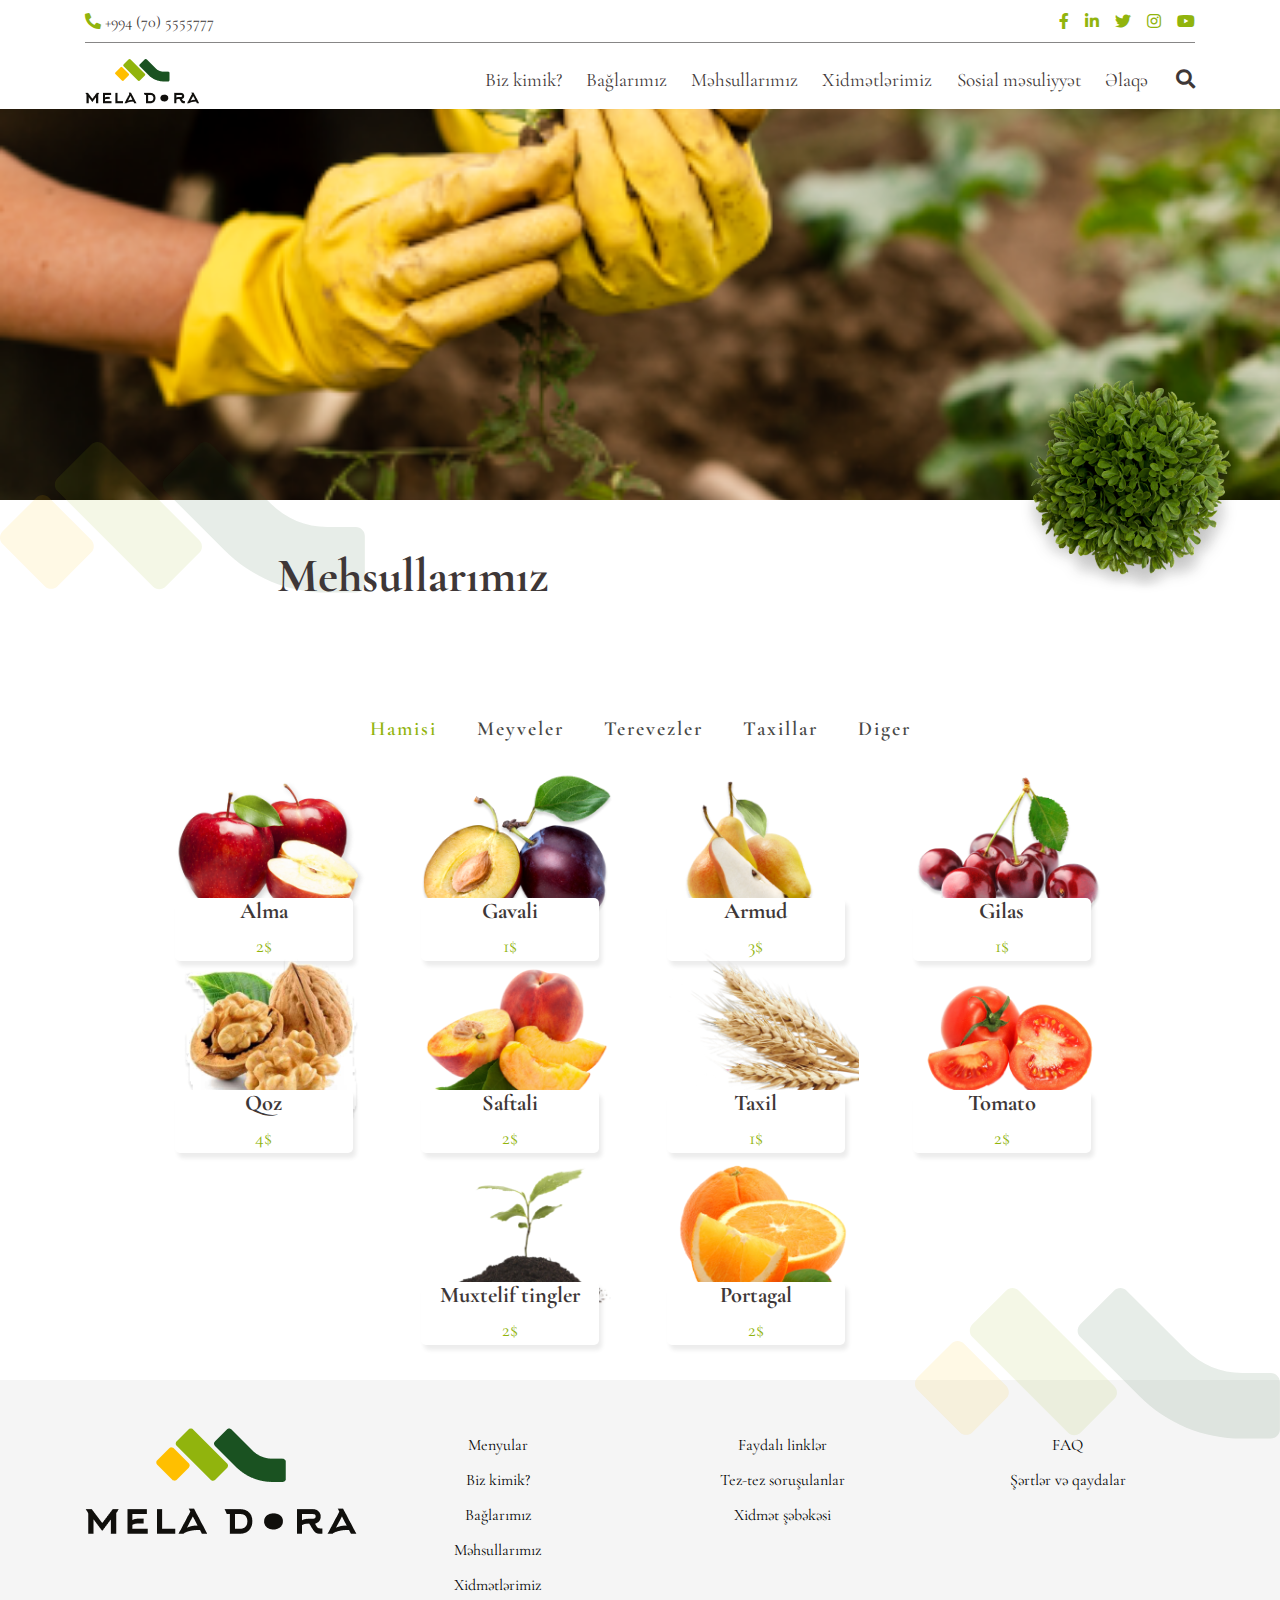
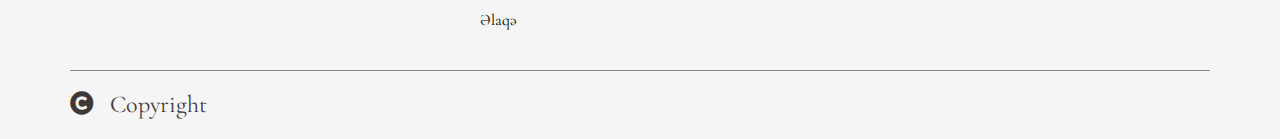
<file: products.html>
<!DOCTYPE html>
<html lang="en">

<head>
    <title>Mehsullarimiz</title>
    <meta charset="UTF-8">
    <meta http-equiv="X-UA-Compatible" content="IE=edge">
    <meta name="viewport" content="width=device-width, initial-scale=1.0">
    <link rel="stylesheet" href="assets/css/all.min.css">
    <link href="assets/css/bootstrap.min.css" rel="stylesheet">
    <link rel="preconnect" href="https://fonts.gstatic.com" crossorigin>
    <link rel="stylesheet" href="assets/css/owl.carousel.min.css">
    <link rel="stylesheet" href="assets/css/owl.theme.default.min.css">
    <link rel="stylesheet" href="assets/css/bootstrap-grid.css.map">
    <link rel="stylesheet" href="assets/css/style.css">
</head>

<body>
    <header class="header">
        <div class="container">
            <div class="icons">
                <div class="phone">
                    <a href="#">
                        <span class="">
                            <i class="fas fa-phone-alt"></i>
                        </span>
                        <span class="number">+994 (70) 5555777</span>
                    </a>
                </div>
                <div class="social-icon">
                    <ul class="d-flex icon-list align-items-center">
                        <li>
                            <a href="http://facebook.com">
                                <span><i class="fab fa-facebook-f"></i></span>
                            </a>
                        </li>
                        <li>
                            <a href="http://linkedin.com">
                                <span><i class="fab fa-linkedin-in"></i></span>
                            </a>
                        </li>
                        <li>
                            <a href="http://twitter.com">
                                <span><i class="fab fa-twitter"></i></span>
                            </a>
                        </li>
                        <li>
                            <a href="http://linkedin.com">
                                <span><i class="fab fa-instagram"></i></span>
                            </a>
                        </li>
                        <li>
                            <a href="http://linkedin.com">
                                <span><i class="fab fa-youtube"></i></span>
                            </a>
                        </li>
                    </ul>
                </div>
            </div>
            <hr class="line">
            <nav class="nav">
                <div class="logo">
                    <a class="navbar-brand" href="#">
                        <img src="assets/imgs/Group 1.png" alt="Logo" class="d-inline-block align-text-top">
                    </a>
                </div>
                <ul class="menu-list text-center">
                    <li>
                        <a class="active" aria-current="page" href="we.html">Biz kimik?</a>
                    </li>
                    <li>
                        <a class="active" href="gardens.html">Bağlarımız</a>
                    </li>
                    <li>
                        <a href="products.html">Məhsullarımız</a>
                    </li>
                    <li>
                        <a href="service.html">Xidmətlərimiz</a>
                    </li>
                    <li>
                        <a href="responsibility.html">Sosial məsuliyyət</a>
                    </li>
                    <li>
                        <a href="connect.html">Əlaqə</a>
                    </li>
                    <li>
                        <div class="search-box">
                            <input class="search-txt" type="text" placeholder="Search">
                            <a href="#" class="search-btn">
                                <span>
                                    <i class="fas fa-search primary"></i>
                                </span>
                            </a>
                        </div>
                    </li>
                    <div class="sidebar sidebar-menu">
                        <li>
                            <a href="http://facebook.com">
                                <span><i class="fab fa-facebook-f"></i></span>
                            </a>
                        </li>
                        <li>
                            <a href="http://linkedin.com">
                                <span><i class="fab fa-linkedin-in"></i></span>
                            </a>
                        </li>
                        <li>
                            <a href="http://twitter.com">
                                <span><i class="fab fa-twitter"></i></span>
                            </a>
                        </li>
                        <li>
                            <a href="http://linkedin.com">
                                <span><i class="fab fa-instagram"></i></span>
                            </a>
                        </li>
                        <li>
                            <a href="http://linkedin.com">
                                <span><i class="fab fa-youtube"></i></span>
                            </a>
                        </li>
                        <div class="phone">
                            <span class="">
                                <i class="fas fa-phone-alt"></i>
                            </span>
                            <span class="number">+994 (70) 5555777</span>
                        </div>
                    </div>
                </ul>
                <div class="nav-bar">
                    <div class="line-1"></div>
                    <div class="line-2"></div>
                    <div class="line-3"></div>
                </div>
            </nav>
        </div>
    </header>
    <section class="pb-5">
        <div class="header-img position-relative">
            <img src="assets/imgs/close-up-woman-harvesting-garden.png" alt="#">
        </div>
    </section>
    <button id="topbtn">
        <span>
            <i class="fas fa-chevron-up"></i>
        </span>
    </button>

    <section class="fruits position-relative pb-5">
        <div class="container">
            <div class="heading">
                <h2>Mehsullarımız</h2>
            </div>
            <div class="row">
                <div class="col-md-12 col-xs-12 ">
                    <div class="fruits-isotope-menu">
                        <ul class="nav justify-content-center">
                            <li class="nav-item">
                                <a class="list-group-item list-group nav-link active list" data-filter="*"
                                    href="#">Hamisi</a>
                            </li>
                            <li class="nav-item pl">
                                <a class="list-group-item list-group nav-link list" data-filter=".meyveler"
                                    href="#">Meyveler</a>
                            </li>
                            <li class="nav-item pl">
                                <a class="list-group-item list-group list nav-link" data-filter=".terevezler"
                                    href="#">Terevezler</a>
                            </li>
                            <li class="nav-item pl">
                                <a class="list-group-item list-group nav-link list" data-filter=".taxillar"
                                    href="#">Taxillar</a>
                            </li>
                            <li class="nav-item pl m-top">
                                <a class="list-group-item list-group nav-link list" data-filter=".diger"
                                    href="#">Diger</a>
                            </li>
                        </ul>
                    </div>
                    <div class="isotope-item products-container">
                        <div class="filter meyveler product" data-name="c-1">
                            <img src="assets/imgs/932-9328480_apples-png-image-red-apple-fruit.png" class="img-fluid"
                                alt="#">
                            <div class="fruits-isotope-title">
                                <h6>Alma</h6>
                                <span>2$</span>
                            </div>
                        </div>
                        <div class="filter meyveler product" data-name="c-2">
                            <img src="assets/imgs/1028 (1).png" class="img-fluid" alt="#">
                            <div class="fruits-isotope-title">
                                <h6>Gavali</h6>
                                <span>1$</span>
                            </div>
                        </div>
                        <div class="filter meyveler" data-name="c-3">
                            <img src="assets/imgs/183666_1-20201031-211428.png" class="img-fluid" alt="#">
                            <div class="fruits-isotope-title">
                                <h6>Armud</h6>
                                <span>3$</span>
                            </div>
                        </div>
                        <div class="filter meyveler" data-name="c-4">
                            <img src="assets/imgs/6807573_preview.png" alt="" class="img-fluid" alt="#">
                            <div class="fruits-isotope-title">
                                <h6>Gilas</h6>
                                <span>1$</span>
                            </div>
                        </div>
                        <div class="filter diger" data-name="c-5">
                            <img src="assets/imgs/NicePng_walnut-png_994140.png" class="img-fluid" alt="#">
                            <div class="fruits-isotope-title">
                                <h6>Qoz</h6>
                                <span>4$</span>
                            </div>
                        </div>
                        <div class="filter meyveler" data-name="c-6">
                            <img src="assets/imgs/purepng.com-peachpeachjuicy-fruitnectarinefoodfruitpeachescutted-peaches-17015273518552udi7.png"
                                class="img-fluid" alt="#">
                            <div class="fruits-isotope-title">
                                <h6>Saftali</h6>
                                <span>2$</span>
                            </div>
                        </div>
                        <div class="filter taxillar" data-name="c-7">
                            <img src="assets/imgs/NicePng_wheat-png_92445.png" class="img-fluid" alt="#">
                            <div class="fruits-isotope-title">
                                <h6>Taxil</h6>
                                <span>1$</span>
                            </div>
                        </div>
                        <div class="filter terevezler" data-name="c-8">
                            <img src="assets/imgs/Tomato-PNG-Free-File.png" class="img-fluid" alt="#">
                            <div class="fruits-isotope-title">
                                <h6>Tomato</h6>
                                <span>2$</span>
                            </div>
                        </div>
                        <div class="filter diger" data-name="c-9">
                            <img src="assets/imgs/9-99445_growing-plant-png-mart-plant-growing-transparent.png"
                                class="img-fluid" alt="#">
                            <div class="fruits-isotope-title">
                                <h6>Muxtelif tingler</h6>
                                <span>2$</span>
                            </div>
                        </div>
                        <div class="filter meyveler" data-name="c-10">
                            <img src="assets/imgs/Orange-PNG-Image.png" class="img-fluid" alt="#">
                            <div class="fruits-isotope-title">
                                <h6>Portagal</h6>
                                <span>2$</span>
                            </div>
                        </div>
                    </div>
                </div>
            </div>
            <div class="menu-popup">
                <div class="modal" data-target="c-1">
                    <span>
                        <i class="fas fa-times"></i>
                    </span>
                    <div class="row">
                        <div class="fruits-info d-flex align-items-center">
                            <div class="col-md-4 col-xs-12">
                                <img src="assets/imgs/932-9328480_apples-png-image-red-apple-fruit (1).png" alt="#"
                                    class="img-fluid">
                            </div>
                            <div class="col-md-8 col-xs-12">
                                <h4>Alma</h4>
                                <h6>5$</h6>
                                <p>Lorem Ipsum is simply dummy text of the printing and typesetting industry.
                                    Lorem Ipsum has been the industry’s standard dummy text ever since the 1500s
                                    when an unknown printer took a galley of type and scrambled it to make a type
                                    specimen
                                    book.
                                    It has survived not only five centuries, but also the leap into electronic
                                    typesetting,
                                    remaining
                                    essentially unchanged. It was popularised in the 1960s with the release of Letraset
                                    sheets containing
                                    Lorem Ipsum passages,
                                    and more recently with desktop
                                    publishing software like Aldus PageMaker including versions of Lorem Ipsum.</p>
                            </div>
                        </div>
                    </div>
                    <div class="row">
                        <div class="col-lg-4 col-md-6 col-xs-12 modal-imgs">
                            <img src="assets/imgs/michael-diane-weidner-tiPQCmdALWs-unsplash.png" alt="#">
                        </div>
                        <div class="col-lg-4 col-md-4 col-md-12 modal-imgs">
                            <img src="assets/imgs/timotheus-frobel-GeuqLqpgZ6k-unsplash.png" alt="#">
                        </div>
                        <div class="col-lg-4 col-md-4 col-xs-12 modal-imgs">
                            <img src="assets/imgs/marek-studzinski-3D6yReT06p0-unsplash.png" alt="#">
                        </div>
                    </div>
                </div>
                <div class="modal" data-target="c-2">
                    <span>
                        <i class="fas fa-times"></i>
                    </span>
                    <div class="row">
                        <div class="fruits-info d-flex align-items-center">
                            <div class="col-md-4 col-xs-12">
                                <img src="assets/imgs/1028 (1).png" alt="#"
                                    class="img-fluid">
                            </div>
                            <div class="col-md-8 col-xs-12">
                                <h4>Gavali</h4>
                                <h6>5$</h6>
                                <p>Lorem Ipsum is simply dummy text of the printing and typesetting industry.
                                    Lorem Ipsum has been the industry’s standard dummy text ever since the 1500s
                                    when an unknown printer took a galley of type and scrambled it to make a type
                                    specimen
                                    book.
                                    It has survived not only five centuries, but also the leap into electronic
                                    typesetting,
                                    remaining
                                    essentially unchanged. It was popularised in the 1960s with the release of Letraset
                                    sheets containing
                                    Lorem Ipsum passages,
                                    and more recently with desktop
                                    publishing software like Aldus PageMaker including versions of Lorem Ipsum.</p>
                            </div>
                        </div>
                    </div>
                    <div class="row">
                        <div class="col-lg-4 col-md-6 col-xs-12 modal-imgs">
                            <img src="assets/imgs/michael-diane-weidner-tiPQCmdALWs-unsplash.png" alt="#">
                        </div>
                        <div class="col-lg-4 col-md-4 col-md-12 modal-imgs">
                            <img src="assets/imgs/timotheus-frobel-GeuqLqpgZ6k-unsplash.png" alt="#">
                        </div>
                        <div class="col-lg-4 col-md-4 col-xs-12 modal-imgs">
                            <img src="assets/imgs/marek-studzinski-3D6yReT06p0-unsplash.png" alt="#">
                        </div>
                    </div>
                </div>
            </div>
    </section>

    <footer class="pt-5 position-relative" id="footer">
        <div class="container">
            <div class="row">
                <div class="col-lg-3 col-md-6 col-xs-12">
                    <div class="footer_logo">
                        <img src="assets/imgs/Group 418 (1).png" alt="#">
                    </div>
                </div>
                <div class="col-lg-3 col-md-6 col-xs-12 text-center">
                    <ul class="footer_list">
                        <li>
                            <a href="#">
                                Menyular
                            </a>
                        </li>
                        <li>
                            <a href="#">
                                Biz kimik?
                                </span>
                            </a>
                        </li>
                        <li>
                            <a href="#">
                                Bağlarımız
                            </a>
                        </li>
                        <li>
                            <a href="#">
                                Məhsullarımız
                            </a>
                        </li>
                        <li>
                            <a href="#">
                                Xidmətlərimiz
                            </a>
                        </li>
                        <li>
                            <a href="#">
                                Əlaqə
                            </a>
                        </li>
                    </ul>
                </div>
                <div class="col-lg-3 col-md-6 col-xs-12  text-center">
                    <ul class="footer_list">
                        <li>
                            <a href="#">
                                Faydalı linklər
                            </a>
                        </li>
                        <li>
                            <a href="#">
                                Tez-tez soruşulanlar
                            </a>
                        </li>
                        <li>
                            <a href="#">
                                Xidmət şəbəkəsi
                            </a>
                        </li>
                    </ul>
                </div>
                <div class="col-lg-3 col-md-6 col-xs-12 text-center">
                    <ul class="footer_list">
                        <li>
                            <a href="#">
                                FAQ
                            </a>
                        </li>
                        <li>
                            <a href="#">
                                Şərtlər və qaydalar
                            </a>
                        </li>
                    </ul>
                </div>
                <div class="copy">
                    <span>
                        <i class="fas fa-copyright"></i>
                        Copyright
                    </span>
                </div>
            </div>
        </div>
    </footer>

    <script src="assets/js/jquery.min.js"></script>
    <script src="https://cdn.jsdelivr.net/npm/@popperjs/core@2.11.6/dist/umd/popper.min.js"
        integrity="sha384-oBqDVmMz9ATKxIep9tiCxS/Z9fNfEXiDAYTujMAeBAsjFuCZSmKbSSUnQlmh/jp3"
        crossorigin="anonymous"></script>
    <script src="assets/js/bootstrap.min.js"></script>
    <script src="assets/js/jquery.min.js"></script>
    <script src="assets/js/isotope.min.js"></script>
    <script src="assets/js/owl.carousel.js"></script>
    <script src="assets/js/owl.carousel.min.js"></script>
    <script src="assets/js/main.js"></script>

</body>

</html>
</file>
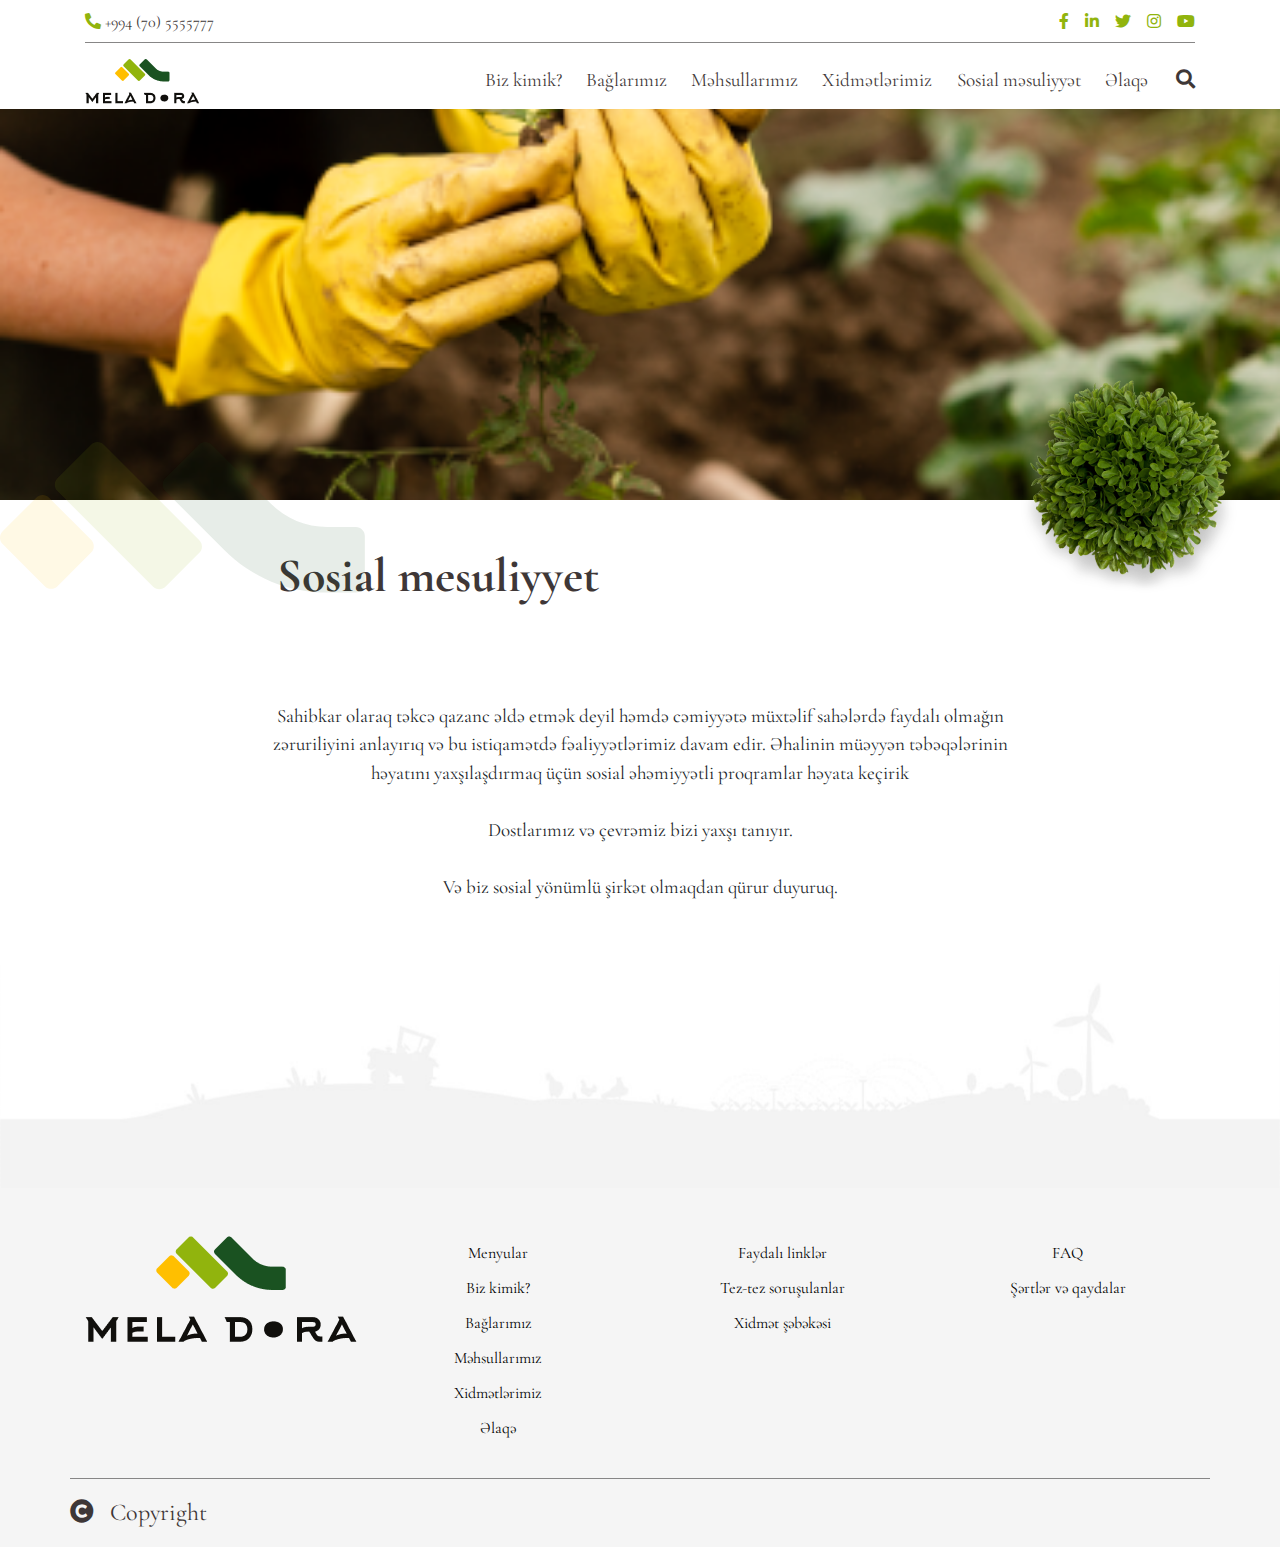
<file: responsibility.html>
<!DOCTYPE html>
<html lang="en">

<head>
    <title>Mesuliyyet</title>
    <meta charset="UTF-8">
    <meta http-equiv="X-UA-Compatible" content="IE=edge">
    <meta name="viewport" content="width=device-width, initial-scale=1.0">
    <link rel="stylesheet" href="assets/css/all.min.css">
    <link href="assets/css/bootstrap.min.css" rel="stylesheet">
    <link rel="preconnect" href="https://fonts.gstatic.com" crossorigin>
    <link rel="stylesheet" href="assets/css/owl.carousel.min.css">
    <link rel="stylesheet" href="assets/css/owl.theme.default.min.css">
    <link rel="stylesheet" href="assets/css/style.css">
</head>

<body>

    <header class="header">
        <div class="container">
            <div class="icons">
                <div class="phone">
                    <a href="#">
                        <span class="">
                            <i class="fas fa-phone-alt"></i>
                        </span>
                        <span class="number">+994 (70) 5555777</span>
                    </a>
                </div>
                <div class="social-icon">
                    <ul class="d-flex icon-list align-items-center">
                        <li>
                            <a href="http://facebook.com">
                                <span><i class="fab fa-facebook-f"></i></span>
                            </a>
                        </li>
                        <li>
                            <a href="http://linkedin.com">
                                <span><i class="fab fa-linkedin-in"></i></span>
                            </a>
                        </li>
                        <li>
                            <a href="http://twitter.com">
                                <span><i class="fab fa-twitter"></i></span>
                            </a>
                        </li>
                        <li>
                            <a href="http://linkedin.com">
                                <span><i class="fab fa-instagram"></i></span>
                            </a>
                        </li>
                        <li>
                            <a href="http://linkedin.com">
                                <span><i class="fab fa-youtube"></i></span>
                            </a>
                        </li>
                    </ul>
                </div>
            </div>
            <hr class="line">
            <nav class="nav">
                <div class="logo">
                    <a class="navbar-brand" href="logo">
                        <img src="assets/imgs/Group 1.png" alt="Logo" class="d-inline-block align-text-top">
                    </a>
                </div>
                <ul class="menu-list text-center">
                    <li>
                        <a class="active" aria-current="page" href="we.html">Biz kimik?</a>
                    </li>
                    <li>
                        <a class="active" href="gardens.html">Bağlarımız</a>
                    </li>
                    <li>
                        <a href="products.html">Məhsullarımız</a>
                    </li>
                    <li>
                        <a href="service.html">Xidmətlərimiz</a>
                    </li>
                    <li>
                        <a href="responsibility.html">Sosial məsuliyyət</a>
                    </li>
                    <li>
                        <a href="connect.html">Əlaqə</a>
                    </li>
                    <li>
                        <div class="search-box">
                            <input class="search-txt" type="text" placeholder="Search">
                            <a href="#" class="search-btn">
                                <span>
                                    <i class="fas fa-search primary"></i>
                                </span>
                            </a>
                        </div>
                    </li>
                    <div class="sidebar sidebar-menu">
                        <li>
                            <a href="http://facebook.com">
                                <span><i class="fab fa-facebook-f"></i></span>
                            </a>
                        </li>
                        <li>
                            <a href="http://linkedin.com">
                                <span><i class="fab fa-linkedin-in"></i></span>
                            </a>
                        </li>
                        <li>
                            <a href="http://twitter.com">
                                <span><i class="fab fa-twitter"></i></span>
                            </a>
                        </li>
                        <li>
                            <a href="http://linkedin.com">
                                <span><i class="fab fa-instagram"></i></span>
                            </a>
                        </li>
                        <li>
                            <a href="http://linkedin.com">
                                <span><i class="fab fa-youtube"></i></span>
                            </a>
                        </li>
                        <div class="phone">
                            <span class="">
                                <i class="fas fa-phone-alt"></i>
                            </span>
                            <span class="number">+994 (70) 5555777</span>
                        </div>
                    </div>
                </ul>
                <div class="nav-bar">
                    <div class="line-1"></div>
                    <div class="line-2"></div>
                    <div class="line-3"></div>
                </div>
            </nav>
        </div>
    </header>
    <section class="pb-5">
        <div class="header-img position-relative">
            <img src="assets/imgs/close-up-woman-harvesting-garden.png" alt="#">
        </div>
    </section>
    <button id="topbtn">
        <span>
            <i class="fas fa-chevron-up"></i>
        </span>
    </button>
    <section class="pb-5 responsibility">
        <div class="container">
            <div class="heading">
                <h2>Sosial mesuliyyet</h2>
            </div>
            <div class="row">
                <div class="col-md-8 offset-md-2 px-0 py-0">
                    <p>Sahibkar olaraq təkcə qazanc əldə etmək deyil həmdə cəmiyyətə müxtəlif sahələrdə
                        faydalı olmağın zəruriliyini anlayırıq və bu istiqamətdə fəaliyyətlərimiz davam edir.
                        Əhalinin müəyyən təbəqələrinin həyatını yaxşılaşdırmaq üçün sosial əhəmiyyətli
                        proqramlar həyata keçirik
                        <br>
                        <br>
                        Dostlarımız və çevrəmiz bizi yaxşı tanıyır.
                        <br>
                        <br>
                        Və biz sosial yönümlü şirkət olmaqdan qürur duyuruq.
                    </p>
                </div>
            </div>
        </div>
    </section>
    <section>
        <div>
            <img src="assets/imgs/Screen Shot 2021-12-22 at 00.25.02.png" alt="#" class="img-fluid">
        </div>
    </section>
    <footer class="pt-5 position-relative" id="footer">
        <div class="container">
            <div class="row">
                <div class="col-lg-3 col-md-6 col-xs-12">
                    <div class="footer_logo">
                        <img src="assets/imgs/Group 418 (1).png" alt="#">
                    </div>
                </div>
                <div class="col-lg-3 col-md-6 col-xs-12 text-center">
                    <ul class="footer_list">
                        <li>
                            <a href="#">
                                Menyular
                            </a>
                        </li>
                        <li>
                            <a href="#">
                                Biz kimik?
                                </span>
                            </a>
                        </li>
                        <li>
                            <a href="#">
                                Bağlarımız
                            </a>
                        </li>
                        <li>
                            <a href="#">
                                Məhsullarımız
                            </a>
                        </li>
                        <li>
                            <a href="#">
                                Xidmətlərimiz
                            </a>
                        </li>
                        <li>
                            <a href="#">
                                Əlaqə
                            </a>
                        </li>
                    </ul>
                </div>
                <div class="col-lg-3 col-md-6 col-xs-12  text-center">
                    <ul class="footer_list">
                        <li>
                            <a href="#">
                                Faydalı linklər
                            </a>
                        </li>
                        <li>
                            <a href="#">
                                Tez-tez soruşulanlar
                            </a>
                        </li>
                        <li>
                            <a href="#">
                                Xidmət şəbəkəsi
                            </a>
                        </li>
                    </ul>
                </div>
                <div class="col-lg-3 col-md-6 col-xs-12 text-center">
                    <ul class="footer_list">
                        <li>
                            <a href="#">
                                FAQ
                            </a>
                        </li>
                        <li>
                            <a href="#">
                                Şərtlər və qaydalar
                            </a>
                        </li>
                    </ul>
                </div>
                <div class="copy">
                    <span>
                        <i class="fas fa-copyright"></i>
                        Copyright
                    </span>
                </div>
            </div>
        </div>
    </footer>


    <script src="assets/js/jquery.min.js"></script>
    <script src="https://cdn.jsdelivr.net/npm/@popperjs/core@2.11.6/dist/umd/popper.min.js"
        integrity="sha384-oBqDVmMz9ATKxIep9tiCxS/Z9fNfEXiDAYTujMAeBAsjFuCZSmKbSSUnQlmh/jp3"
        crossorigin="anonymous"></script>
    <script src="assets/js/bootstrap.min.js"></script>
    <script src="assets/js/jquery.min.js"></script>
    <script src="assets/js/isotope.min.js"></script>
    <script src="assets/js/owl.carousel.js"></script>
    <script src="assets/js/owl.carousel.min.js"></script>
    <script src="assets/js/main.js"></script>

</body>

</html>
</file>
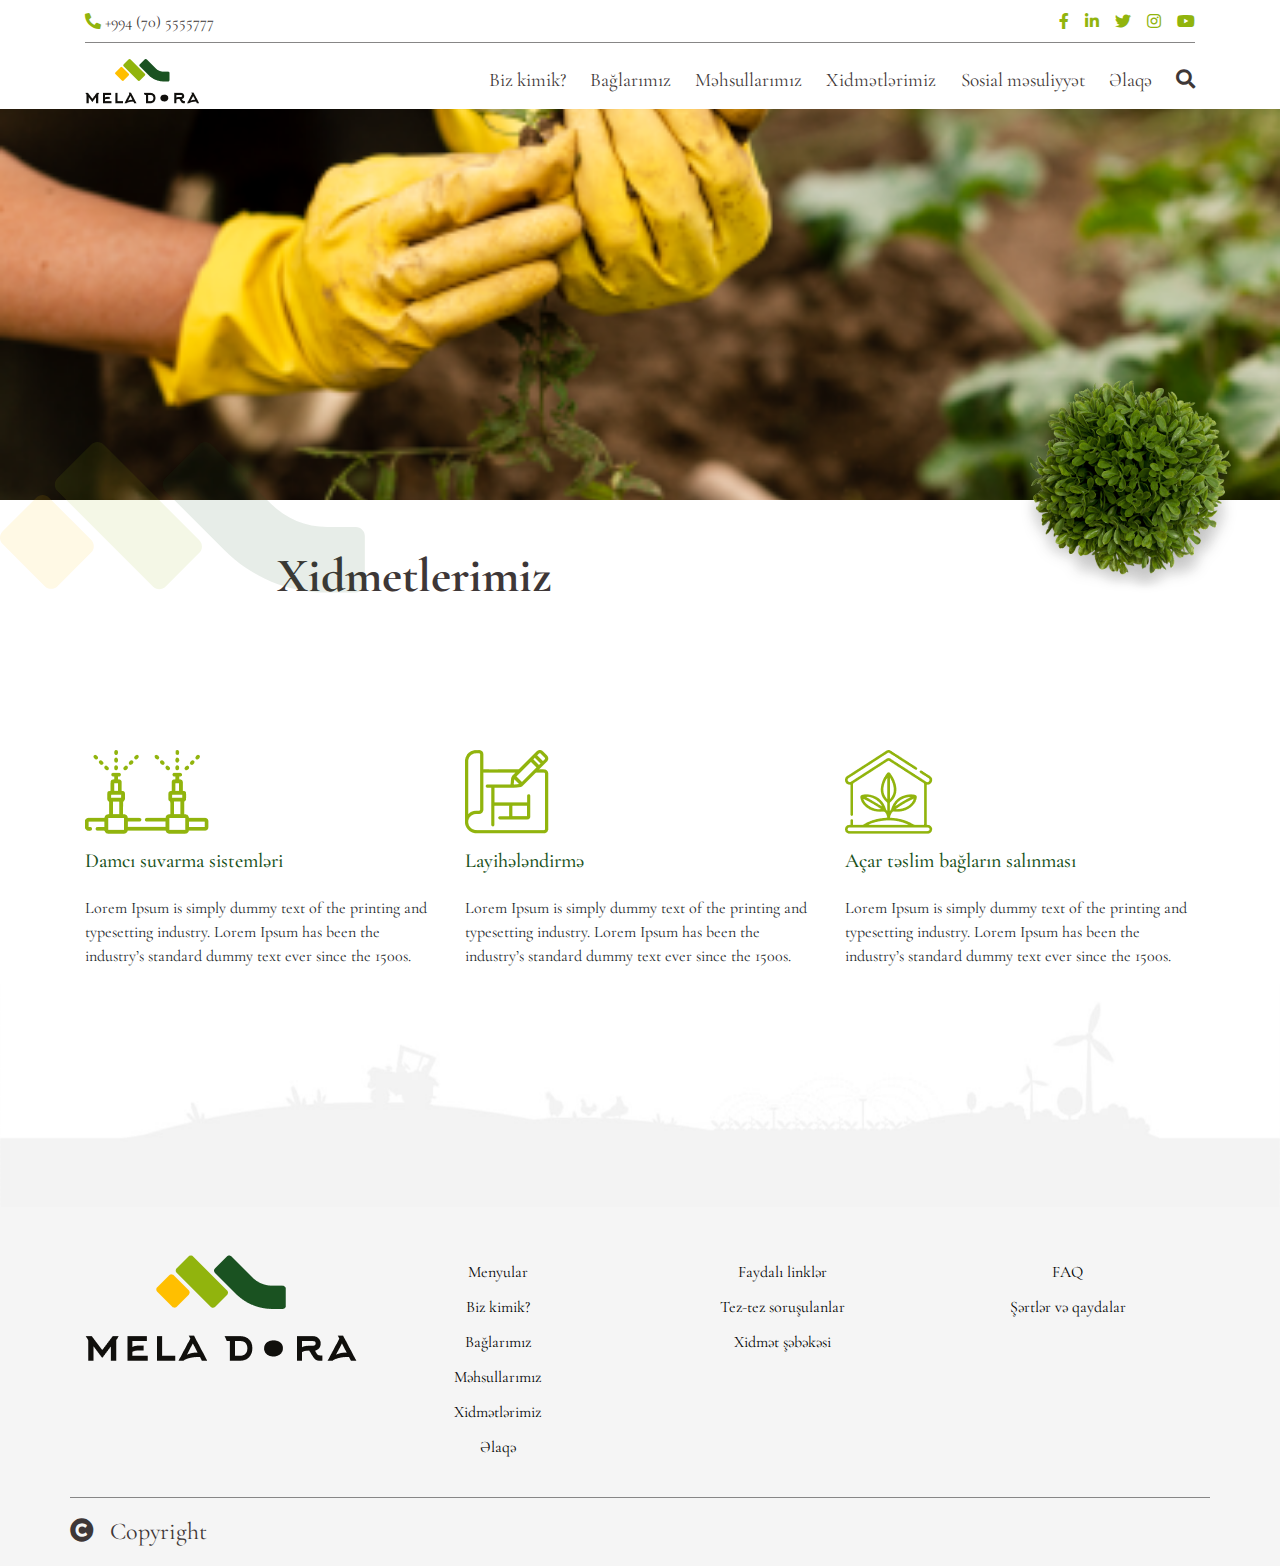
<file: service.html>
<!DOCTYPE html>
<html lang="en">

<head>
    <title>Service</title>
    <meta charset="UTF-8">
    <meta http-equiv="X-UA-Compatible" content="IE=edge">
    <meta name="viewport" content="width=device-width, initial-scale=1.0">
    <link rel="stylesheet" href="assets/css/all.min.css">
    <link href="assets/css/bootstrap.min.css" rel="stylesheet">
    <link rel="preconnect" href="https://fonts.gstatic.com" crossorigin>
    <link rel="stylesheet" href="assets/css/owl.carousel.min.css">
    <link rel="stylesheet" href="assets/css/owl.theme.default.min.css">
    <link rel="stylesheet" href="assets/css/style.css">
</head>

<body>

    <header class="header">
        <div class="container">
            <div class="icons">
                <div class="phone">
                    <a href="#">
                        <span class="">
                            <i class="fas fa-phone-alt"></i>
                        </span>
                        <span class="number">+994 (70) 5555777</span>
                    </a>
                </div>
                <div class="social-icon">
                    <ul class="d-flex icon-list align-items-center">
                        <li>
                            <a href="http://facebook.com">
                                <span><i class="fab fa-facebook-f"></i></span>
                            </a>
                        </li>
                        <li>
                            <a href="http://linkedin.com">
                                <span><i class="fab fa-linkedin-in"></i></span>
                            </a>
                        </li>
                        <li>
                            <a href="http://twitter.com">
                                <span><i class="fab fa-twitter"></i></span>
                            </a>
                        </li>
                        <li>
                            <a href="http://linkedin.com">
                                <span><i class="fab fa-instagram"></i></span>
                            </a>
                        </li>
                        <li>
                            <a href="http://linkedin.com">
                                <span><i class="fab fa-youtube"></i></span>
                            </a>
                        </li>
                    </ul>
                </div>
            </div>
            <hr class="line">
            <nav class="nav">
                <div class="logo">
                    <a class="navbar-brand" href="logo">
                        <img src="assets/imgs/Group 1.png" alt="Logo" class="d-inline-block align-text-top">
                    </a>
                </div>
                <ul class="menu-list text-center">
                    <li>
                        <a class="active" aria-current="page" href="we.html">Biz kimik?</a>
                    </li>
                    <li>
                        <a class="active" href="gardens.html">Bağlarımız</a>
                    </li>
                    <li>
                        <a href="products.html">Məhsullarımız</a>
                    </li>
                    <li>
                        <a href="service.html">Xidmətlərimiz</a>
                    </li>
                    <li>
                        <a href="responsibility.html">Sosial məsuliyyət</a>
                    </li>
                    <li>
                        <a href="connect.html">Əlaqə</a>
                    </li>
                    <li>
                        <a href="#">
                            <span>
                                <i class="fas fa-search primary"></i>
                            </span>
                        </a>
                    </li>
                    <div class="sidebar sidebar-menu">
                        <li>
                            <a href="http://facebook.com">
                                <span><i class="fab fa-facebook-f"></i></span>
                            </a>
                        </li>
                        <li>
                            <a href="http://linkedin.com">
                                <span><i class="fab fa-linkedin-in"></i></span>
                            </a>
                        </li>
                        <li>
                            <a href="http://twitter.com">
                                <span><i class="fab fa-twitter"></i></span>
                            </a>
                        </li>
                        <li>
                            <a href="http://linkedin.com">
                                <span><i class="fab fa-instagram"></i></span>
                            </a>
                        </li>
                        <li>
                            <a href="http://linkedin.com">
                                <span><i class="fab fa-youtube"></i></span>
                            </a>
                        </li>
                        <div class="phone">
                            <span>
                                <i class="fas fa-phone-alt"></i>
                            </span>
                            <span class="number">+994 (70) 5555777</span>
                        </div>
                    </div>
                </ul>
                <div class="nav-bar">
                    <div class="line-1"></div>
                    <div class="line-2"></div>
                    <div class="line-3"></div>
                </div>
            </nav>
        </div>
    </header>
    <section class="pb-5">
        <div class="header-img position-relative">
            <img src="assets/imgs/close-up-woman-harvesting-garden.png" alt="#">
        </div>
    </section>
    <button id="topbtn">
        <span>
            <i class="fas fa-chevron-up"></i>
        </span>
    </button>
    <section>
        <div class="container">
            <div class="heading">
                <h2>Xidmetlerimiz</h2>
            </div>
            <div class="row row-cols-1 pt-5">
                <div class="col-lg-4 col-md-6 col-xs-12">
                    <div class="service-card">
                        <img src="assets/imgs/Group 436 (1).png" alt="#">
                        <div class="service-card-body">
                            <h5>Damcı suvarma sistemləri</h5>
                            <p>Lorem Ipsum is simply dummy text of the printing and typesetting industry.
                                Lorem Ipsum has been the industry’s standard dummy text ever since the 1500s.
                            </p>
                        </div>
                    </div>
                </div>
                <div class="col-lg-4 col-md-6 col-xs-12">
                    <div class="service-card">
                        <img src="assets/imgs/Path 4414.png" alt="#">
                        <div class="service-card-body">
                            <h5>Layihələndirmə</h5>
                            <p>Lorem Ipsum is simply dummy text of the printing and typesetting industry.
                                Lorem Ipsum has been the industry’s standard dummy text ever since the 1500s.
                            </p>
                        </div>
                    </div>
                </div>
                <div class="col-lg-4 col-md-6 col-xs-12">
                    <div class="service-card">
                        <img src="assets/imgs/Path 4413.png" alt="#">
                        <div class="service-card-body">
                            <h5>Açar təslim bağların salınması</h5>
                            <p>Lorem Ipsum is simply dummy text of the printing and typesetting industry.
                                Lorem Ipsum has been the industry’s standard dummy text ever since the 1500s.
                            </p>
                        </div>
                    </div>
                </div>
            </div>
        </div>
    </section>
    <section>
        <div>
            <img src="assets/imgs/Screen Shot 2021-12-22 at 00.25.02.png" alt="#" class="img-fluid">
        </div>
    </section>
    <footer class="pt-5 position-relative" id="footer">
        <div class="container">
            <div class="row">
                <div class="col-lg-3 col-md-6 col-xs-12">
                    <div class="footer_logo">
                        <img src="assets/imgs/Group 418 (1).png" alt="#">
                    </div>
                </div>
                <div class="col-lg-3 col-md-6 col-xs-12 text-center">
                    <ul class="footer_list">
                        <li>
                            <a href="#">
                                Menyular
                            </a>
                        </li>
                        <li>
                            <a href="#">
                                Biz kimik?
                                </span>
                            </a>
                        </li>
                        <li>
                            <a href="#">
                                Bağlarımız
                            </a>
                        </li>
                        <li>
                            <a href="#">
                                Məhsullarımız
                            </a>
                        </li>
                        <li>
                            <a href="#">
                                Xidmətlərimiz
                            </a>
                        </li>
                        <li>
                            <a href="#">
                                Əlaqə
                            </a>
                        </li>
                    </ul>
                </div>
                <div class="col-lg-3 col-md-6 col-xs-12  text-center">
                    <ul class="footer_list">
                        <li>
                            <a href="#">
                                Faydalı linklər
                            </a>
                        </li>
                        <li>
                            <a href="#">
                                Tez-tez soruşulanlar
                            </a>
                        </li>
                        <li>
                            <a href="#">
                                Xidmət şəbəkəsi
                            </a>
                        </li>
                    </ul>
                </div>
                <div class="col-lg-3 col-md-6 col-xs-12 text-center">
                    <ul class="footer_list">
                        <li>
                            <a href="#">
                                FAQ
                            </a>
                        </li>
                        <li>
                            <a href="#">
                                Şərtlər və qaydalar
                            </a>
                        </li>
                    </ul>
                </div>
                <div class="copy">
                    <span>
                        <i class="fas fa-copyright"></i>
                        Copyright
                    </span>
                </div>
            </div>
        </div>
    </footer>


    <script src="assets/js/jquery.min.js"></script>
    <script src="https://cdn.jsdelivr.net/npm/@popperjs/core@2.11.6/dist/umd/popper.min.js"
        integrity="sha384-oBqDVmMz9ATKxIep9tiCxS/Z9fNfEXiDAYTujMAeBAsjFuCZSmKbSSUnQlmh/jp3"
        crossorigin="anonymous"></script>
    <script src="assets/js/bootstrap.min.js"></script>
    <script src="assets/js/jquery.min.js"></script>
    <script src="assets/js/isotope.min.js"></script>
    <script src="assets/js/owl.carousel.js"></script>
    <script src="assets/js/owl.carousel.min.js"></script>
    <script src="assets/js/main.js"></script>

</body>

</html>
</file>
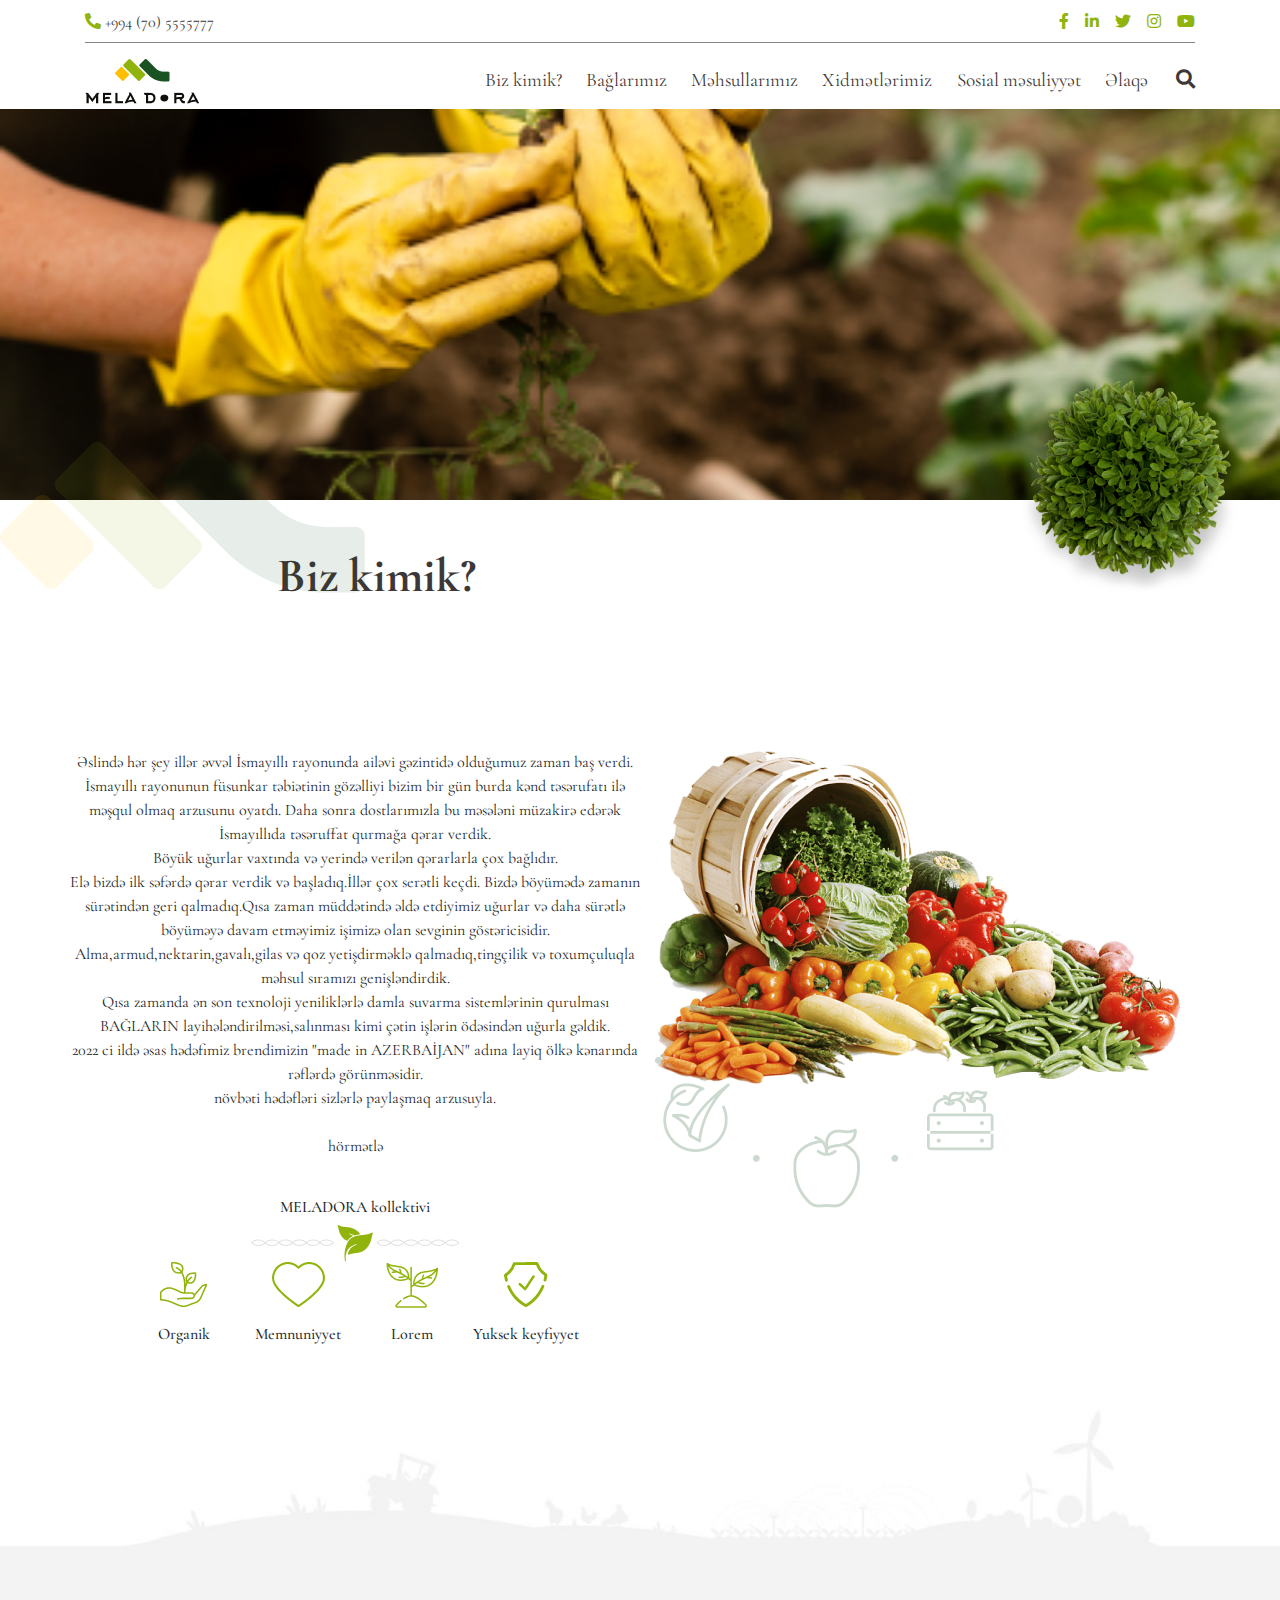
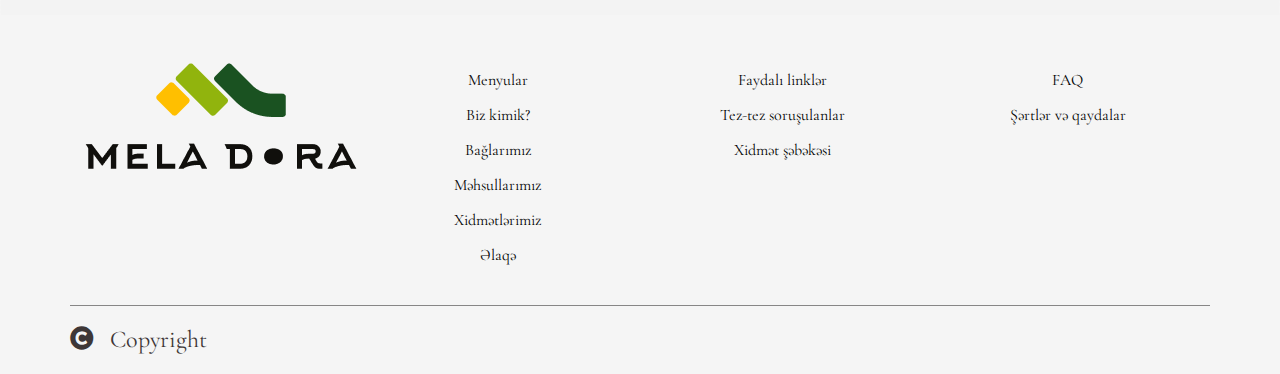
<file: we.html>
<!DOCTYPE html>
<html lang="en">

<head>
    <title>Biz</title>
    <meta charset="UTF-8">
    <meta http-equiv="X-UA-Compatible" content="IE=edge">
    <meta name="viewport" content="width=device-width, initial-scale=1.0">
    <link rel="stylesheet" href="assets/css/all.min.css">
    <link href="assets/css/bootstrap.min.css" rel="stylesheet">
    <link rel="preconnect" href="https://fonts.gstatic.com" crossorigin>
    <link rel="stylesheet" href="assets/css/owl.carousel.min.css">
    <link rel="stylesheet" href="assets/css/owl.theme.default.min.css">
    <link rel="stylesheet" href="assets/css/style.css">
</head>

<body>

    <header class="header">
        <div class="container">
            <div class="icons">
                <div class="phone">
                    <a href="#">
                        <span class="">
                            <i class="fas fa-phone-alt"></i>
                        </span>
                        <span class="number">+994 (70) 5555777</span>
                    </a>
                </div>
                <div class="social-icon">
                    <ul class="d-flex icon-list align-items-center">
                        <li>
                            <a href="http://facebook.com">
                                <span><i class="fab fa-facebook-f"></i></span>
                            </a>
                        </li>
                        <li>
                            <a href="http://linkedin.com">
                                <span><i class="fab fa-linkedin-in"></i></span>
                            </a>
                        </li>
                        <li>
                            <a href="http://twitter.com">
                                <span><i class="fab fa-twitter"></i></span>
                            </a>
                        </li>
                        <li>
                            <a href="http://linkedin.com">
                                <span><i class="fab fa-instagram"></i></span>
                            </a>
                        </li>
                        <li>
                            <a href="http://linkedin.com">
                                <span><i class="fab fa-youtube"></i></span>
                            </a>
                        </li>
                    </ul>
                </div>
            </div>
            <hr class="line">
            <nav class="nav">
                <div class="logo">
                    <a class="navbar-brand" href="logo">
                        <img src="assets/imgs/Group 1.png" alt="Logo" class="d-inline-block align-text-top">
                    </a>
                </div>
                <ul class="menu-list text-center bg-color">
                    <li>
                        <a class="active" aria-current="page" href="we.html">Biz kimik?</a>
                    </li>
                    <li>
                        <a class="active" href="gardens.html">Bağlarımız</a>
                    </li>
                    <li>
                        <a href="products.html">Məhsullarımız</a>
                    </li>
                    <li>
                        <a href="service.html">Xidmətlərimiz</a>
                    </li>
                    <li>
                        <a href="responsibility.html">Sosial məsuliyyət</a>
                    </li>
                    <li>
                        <a href="connect.html">Əlaqə</a>
                    </li>
                    <li>
                        <div class="search-box">
                            <input class="search-txt" type="text" placeholder="Search">
                            <a href="#" class="search-btn">
                                <span>
                                    <i class="fas fa-search primary"></i>
                                </span>
                            </a>
                        </div>
                    </li>
                    <div class="sidebar sidebar-menu">
                        <li>
                            <a href="http://facebook.com">
                                <span><i class="fab fa-facebook-f"></i></span>
                            </a>
                        </li>
                        <li>
                            <a href="http://linkedin.com">
                                <span><i class="fab fa-linkedin-in"></i></span>
                            </a>
                        </li>
                        <li>
                            <a href="http://twitter.com">
                                <span><i class="fab fa-twitter"></i></span>
                            </a>
                        </li>
                        <li>
                            <a href="http://linkedin.com">
                                <span><i class="fab fa-instagram"></i></span>
                            </a>
                        </li>
                        <li>
                            <a href="http://linkedin.com">
                                <span><i class="fab fa-youtube"></i></span>
                            </a>
                        </li>
                        <div class="phone">
                            <span>
                                <i class="fas fa-phone-alt"></i>
                            </span>
                            <span class="number">+994 (70) 5555777</span>
                        </div>
                    </div>
                </ul>
                <div class="nav-bar">
                    <div class="line-1"></div>
                    <div class="line-2"></div>
                    <div class="line-3"></div>
                </div>
            </nav>
        </div>
    </header>
    <section class="pb-5">
        <div class="header-img position-relative">
            <img src="assets/imgs/close-up-woman-harvesting-garden.png" alt="#">
        </div>
    </section>
    <button id="topbtn">
        <span>
            <i class="fas fa-chevron-up"></i>
        </span>
    </button>
    <section class="pb-5">
        <div class="container">
            <div class="heading">
                <h2>Biz kimik?</h2>
            </div>
            <div class="row pt-5">
                <div class="col-md-6 col-xs-12 px-0 py-0">
                    <div class="text-center">
                        <p>
                            Əslində hər şey illər əvvəl İsmayıllı rayonunda ailəvi gəzintidə
                            olduğumuz zaman baş verdi. İsmayıllı rayonunun füsunkar təbiətinin gözəlliyi
                            bizim bir gün burda kənd təsərufatı ilə məşqul olmaq arzusunu oyatdı.
                            Daha sonra dostlarımızla bu məsələni müzakirə edərək İsmayıllıda təsəruffat
                            qurmağa qərar verdik. <br>
                            Böyük uğurlar vaxtında və yerində verilən qərarlarla çox
                            bağlıdır.<br>
                            Elə bizdə ilk səfərdə qərar verdik və başladıq.İllər çox serətli keçdi.
                            Bizdə böyümədə zamanın sürətindən geri qalmadıq.Qısa zaman müddətində əldə etdiyimiz
                            uğurlar və daha sürətlə böyüməyə davam etməyimiz işimizə olan sevginin
                            göstəricisidir.<br>
                            Alma,armud,nektarin,gavalı,gilas və qoz yetişdirməklə qalmadıq,tingçilik və
                            toxumçuluqla
                            məhsul sıramızı genişləndirdik.<br> Qısa zamanda ən son texnoloji yeniliklərlə damla
                            suvarma
                            sistemlərinin qurulması BAĞLARIN layihələndirilməsi,salınması kimi çətin işlərin
                            ödəsindən
                            uğurla gəldik.
                            <br>
                            2022 ci ildə əsas hədəfimiz brendimizin "made in AZERBAİJAN" adına
                            layiq
                            ölkə
                            kənarında rəflərdə görünməsidir. <br>
                            növbəti hədəfləri sizlərlə paylaşmaq arzusuyla.
                            <br>
                            <br>
                            hörmətlə
                            <br>
                            <br>
                        </p>
                        <h6>MELADORA kollektivi</h6>
                        <img src="assets/imgs/Group 10.png" alt="#">
                    </div>
                    <div class="we_footer d-flex align-items-center justify-content-center">
                        <div class="we_footer_row">
                            <img src="assets/imgs/Path 24.png" alt="#">
                            <h6>Organik</h6>
                        </div>
                        <div class="we_footer_row">
                            <img src="assets/imgs/Path 34.png" alt="#">
                            <h6>Memnuniyyet</h6>
                        </div>
                        <div class="we_footer_row">
                            <img src="assets/imgs/Path 29.png" alt="#">
                            <h6>Lorem</h6>
                        </div>
                        <div class="we_footer_row">
                            <img src="assets/imgs/Group 4.png" alt="#">
                            <h6 class="text-center">Yuksek keyfiyyet</h6>
                        </div>
                    </div>
                </div>
                <div class="col-md-6 col-xs-12">
                    <div class="vegetable position-relative">
                        <img src="assets/imgs/244-2446395_vegetable-png-clipart-min-basket-full-of-vegetables.png"
                            alt="#" class="img-fluid">
                    </div>
                </div>
            </div>
        </div>
    </section>
    <section>
        <div>
            <img src="assets/imgs/Screen Shot 2021-12-22 at 00.25.02.png" alt="#" class="img-fluid">
        </div>
    </section>
    <footer class="pt-5 position-relative" id="footer">
        <div class="container">
            <div class="row">
                <div class="col-lg-3 col-md-6 col-xs-12">
                    <div class="footer_logo">
                        <img src="assets/imgs/Group 418 (1).png" alt="#">
                    </div>
                </div>
                <div class="col-lg-3 col-md-6 col-xs-12 text-center">
                    <ul class="footer_list">
                        <li>
                            <a href="#">
                                Menyular
                            </a>
                        </li>
                        <li>
                            <a href="#">
                                Biz kimik?
                                </span>
                            </a>
                        </li>
                        <li>
                            <a href="#">
                                Bağlarımız
                            </a>
                        </li>
                        <li>
                            <a href="#">
                                Məhsullarımız
                            </a>
                        </li>
                        <li>
                            <a href="#">
                                Xidmətlərimiz
                            </a>
                        </li>
                        <li>
                            <a href="#">
                                Əlaqə
                            </a>
                        </li>
                    </ul>
                </div>
                <div class="col-lg-3 col-md-6 col-xs-12  text-center">
                    <ul class="footer_list">
                        <li>
                            <a href="#">
                                Faydalı linklər
                            </a>
                        </li>
                        <li>
                            <a href="#">
                                Tez-tez soruşulanlar
                            </a>
                        </li>
                        <li>
                            <a href="#">
                                Xidmət şəbəkəsi
                            </a>
                        </li>
                    </ul>
                </div>
                <div class="col-lg-3 col-md-6 col-xs-12 text-center">
                    <ul class="footer_list">
                        <li>
                            <a href="#">
                                FAQ
                            </a>
                        </li>
                        <li>
                            <a href="#">
                                Şərtlər və qaydalar
                            </a>
                        </li>
                    </ul>
                </div>
                <div class="copy">
                    <span>
                        <i class="fas fa-copyright"></i>
                        Copyright
                    </span>
                </div>
            </div>
        </div>
    </footer>


    <script src="assets/js/jquery.min.js"></script>
    <script src="https://cdn.jsdelivr.net/npm/@popperjs/core@2.11.6/dist/umd/popper.min.js"
        integrity="sha384-oBqDVmMz9ATKxIep9tiCxS/Z9fNfEXiDAYTujMAeBAsjFuCZSmKbSSUnQlmh/jp3"
        crossorigin="anonymous"></script>
    <script src="assets/js/bootstrap.min.js"></script>
    <script src="assets/js/jquery.min.js"></script>
    <script src="assets/js/isotope.min.js"></script>
    <script src="assets/js/owl.carousel.js"></script>
    <script src="assets/js/owl.carousel.min.js"></script>
    <script src="assets/js/main.js"></script>

</body>

</html>
</file>
<file: assets/css/style.css>
@import url('https://fonts.googleapis.com/css2?family=Cormorant+Garamond:ital,wght@0,400;0,500;0,700;1,300;1,500;1,600;1,700&display=swap');

* {
	margin: 0;
	padding: 0;
	text-decoration: none;
	outline: none;
	border: none;
	font-family: 'Cormorant Garamond', serif;
	transition: 0.2s ease;
	list-style: none;
}

:root {
	--color: #FFFFFF;
	--main-color: #91B40D;
}

a:hover {
	text-decoration: none;
}

a:hover {
	color: var(--main-color);
}

ul {
	margin-bottom: 0;
	padding-left: 0;
}

.main-header {
	position: fixed;
	width: 100%;
	z-index: 999;
	top: 0;
	left: 0;
	transition: all .3s;
}

.main-header.scroll {
	background-color: rgba(0, 0, 0, 0.7);
}

.header {
	position: fixed;
	width: 100%;
	z-index: 999;
	top: 0;
	left: 0;
	transition: all .3s;
	background-color: var(--color);
}

.main-header-img::after {
	position: absolute;
	content: "";
	opacity: 0.5;
	height: 100%;
	width: 100%;
	top: 0;
	left: 0;
	bottom: 0;
	z-index: 1;
	background-color: #000;
}

.main-header-img img,
.header-img img {
	width: 100%;
	height: 100%;
	object-fit: cover;
}

.header .number,
.header .menu-list a {
	color: #3E3737;
}

.main-header-img,
.header-img {
	height: 500px;
	width: 100%;
}

.phone span i {
	color: var(--main-color);
}

.social-icon ul li a {
	color: var(--main-color);
}

.icons {
	padding-top: 0.625rem;
	display: flex;
	align-items: center;
	justify-content: space-between;
}

.icon-list {
	column-gap: 1rem;
	margin-bottom: 0;
}

.main-header .number {
	color: var(--color);
	font-size: 1rem;
	margin-left: 0.6rem;
}

.main-header .nav-bar .line-1,
.main-header .nav-bar .line-2,
.main-header .nav-bar .line-3 {
	width: 24px;
	height: 3px;
	transition: all .3s ease;
	background-color: var(--color);
}

.phone,
.social-icon,
.logo,
.nav-bar {
	z-index: 5;
}

.line {
	margin: 0.5rem 0;
	border: 0;
	border-top: 1px solid #878686;
	opacity: 1;
}

.menu-list a {
	color: var(--color);
	font-size: 1.2rem;
	z-index: 5;
	transition: all .2s;
	border-radius: 30px;
	margin-left: 5px;
}

.menu-list li {
	position: relative;
}

.nav {
	display: flex;
	justify-content: space-between;
	align-items: center;
}

.nav .menu-list {
	display: flex;
	align-items: center;
	column-gap: 1.2rem;
}

.menu-list a:hover,
.fa-search:hover,
.footer-list li a:hover {
	transition: all .2s;
	color: var(--main-color);
}

.sidebar-menu li {
	display: inline-block;
}

.sidebar {
	display: none;
}

.nav .nav-bar {
	display: none;
}

.header .nav-bar .line-1,
.header .nav-bar .line-2,
.header .nav-bar .line-3 {
	width: 24px;
	height: 3px;
	background-color: #000;
	transition: all .3s ease;
}

.nav-bar .line-2 {
	margin: 4px 0;
}

.search-box:hover > .search-txt {
	width: 150px;
	transition: all .2s;
}

.search-box {
	border-radius: 40px;
}

.search-txt {
	border: none;
	background-color: white;
	outline: none;
	width: 0;
	border-bottom: 1px solid #474846;
}

#topbtn {
	position: fixed;
	right: 20px;
	bottom: 30px;
	background-color: rgba(126, 193, 63, .8);
	color: var(--color);
	border: none;
	width: 35px;
	height: 35px;
	display: none;
	z-index: 11;
}

.product-slider {
	margin-top: -115px;
	z-index: 9;
}

.product-slider .carousel-img {
	padding: 40px 20px;
}

.product-slider .img-item {
	position: absolute;
	transform: translate(-50%, -50%);
	top: 50%;
	left: 57%;
}

.product-slider .slider-item {
	min-height: 260px;
}

.bg-green {
	background-color: green;
}

.bg-light-green {
	background-color: #91B40D;
}

.bg-light-yellow {
	background-color: #FFBF00;
}

.carousel-img {
	height: 100%;
	width: 100%;
	object-fit: cover;
	position: relative;
}

.product-slider .owl-carousel .owl-item img {
	width: auto;
}

.inner-text {
	top: 30px;
	left: 15px;
	position: absolute;
}

.inner-text h6 {
	font-size: 2rem;
}

.who_are_we {
	display: flex;
}

.who_are_we::before {
	position: absolute;
	content: url(../imgs/Group\ 417.png);
	transform: translate(-50%, -50%);
	left: 50%;
	top: 50%;
	z-index: 5;
}

.who_are_we_left {
	width: 40%;
}

.who_are_we_right {
	background-color: #F5F5F5;
	margin-top: 50px;
	margin-bottom: 50px;
	width: 60%
}

.main-img {
	height: 800px;
}

.main-img img {
	width: 100%;
	height: 100%;
	object-fit: cover;
}

.group img {
	width: 100%;
	object-fit: cover;
}

.head-paraqraf {
	position: relative;
	padding: 0 40px;
}

.we-head {
	padding-top: 20px;
}

.head-paraqraf p {
	font-size: 15px;
	text-align: center;
	line-height: 22px;
	color: #3E3737;
}

.we_footer {
	width: 100%;
}

.we_footer_row {
	text-align: center;
	width: 20%;
}

.we_footer h6 {
	margin-bottom: 0;
	padding-top: 17px;
	font-size: 1rem;
}

.garden-number {
	font-size: 7.5rem;
	display: block;
}

.item-garden h3 {
	font-size: 2rem;
}

.item-garden p {
	font-size: 15px;
}

.garden-body img {
	width: 100%;
}

.garden_center_item::after {
	content: url(../imgs/Group\ 434.png);
	position: absolute;
	width: 100%;
	top: 0;
}

.list-group-item {
	position: relative;
	display: block;
	padding: 0.75rem 1.25rem;
	background-color: var(--color);
	border: none;
	background-color: none;
}

.list-group-item.active {
	color: var(--main-color);
	background-color: var(--color);
}

.garden::before {
	position: absolute;
	content: url(../imgs/Group\ 417.png);
	left: 0;
	bottom: -8%;
	z-index: 5;
}

.fruits::before {
	position: absolute;
	content: url(../imgs/Group\ 417.png);
	right: 0;
	bottom: -8%;
	z-index: 5;
}

.fruits-isotope-item {
	display: flex;
	flex-direction: row;
	flex-wrap: wrap;
	column-gap: 2rem;
	justify-content: center;
}

.isotope-item {
	display: flex;
	flex-direction: row;
	flex-wrap: wrap;
	column-gap: 1.5rem;
	justify-content: center;
}

.filter {
	width: calc(100% / 5);
	position: relative;
	padding: 0 15PX;
}

.fruits-isotope-title {
	background-color: var(--color);
	text-align: center;
	box-shadow: 3px 5px 4px rgba(0, 0, 0, 0.0784314);
	border-radius: 5px;
	position: absolute;
	width: 80%;
	margin-top: -50px;
}

.fruits-isotope-title h6 {
	font-weight: 700;
	font-size: 1.4rem;
	color: #3E3737;
}

.fruits-isotope-title span {
	color: var(--main-color);
	font-size: 1.2rem;
}

.list {
	font-size: 20px;
	color: #474846;
	letter-spacing: 2px;
	transition: all 0.5s ease;
	font-weight: 600;
}

.blog-title {
	font-size: 1.25rem;
	font-weight: 900;
}

.blogs {
	margin-top: 50px;
}

#main_footer {
	background: url(../imgs/ezgif.com-gif-maker\ \(1\).png);
	background-position: center;
	background-repeat: no-repeat;
	background-size: cover;
	min-height: 100vh;
	padding-top: 16rem;
}

.main_footer-list {
	line-height: 35px;
}

.main_footer-list li a i {
	font-size: 18px;
	margin-right: 10px;
}

.main_footer-list li a,
.main_footer-list li a i,
.copy,
.inner-text,
.inner-text a {
	color: var(--color);
}

.copy {
	border-top: 1px solid #878686;
	margin-top: 2rem;
	padding-top: 1rem;
	padding-bottom: 1rem;
	width: 100%;
}

.copy span {
	font-size: 1.5rem;
}

.copy span i {
	margin-right: 10px;
}

/* who are we */

.vegetable {
	width: 100%;
}

.vegetable::after {
	position: absolute;
	content: url(../imgs/Group\ 434.png);
	width: 100%;
	left: 0;
	bottom: -130px;
}

.header-img {
	width: 100%;
	object-fit: cover;
}

.header-img img {
	height: 100%;
	width: 100%;
}

.header-img::before {
	position: absolute;
	content: url(../imgs/Group\ 417.png);
	left: 0;
	width: 100%;
	bottom: -20%;
}

.header-img::after {
	position: absolute;
	right: 40px;
	bottom: -100px;
	content: url(../imgs/unnamed\ \(2\)\ \(1\).png);
}

.heading {
	margin-left: 12rem;
	margin-bottom: 6rem;
}

.heading h2 {
	color: #3E3737;
	font-size: 3rem;
	font-weight: 700;
}

#footer {
	background-color: #F5F5F5;
}

.footer_list li a,
#footer .copy {
	color: #3E3737;
}

.footer_list li a:nth-child(1) {
	color: #000;
}

.footer_list {
	line-height: 35px;
}

.responsibility p {

	text-align: center;
	font-size: 19px;
}

.service-card h5 {
	color: #1A5221;
	padding-top: 15px;
	padding-bottom: 15px;
}

.contact-forms {
	padding: 20px 35px;
	border: 1px solid #E0DCDC;
}

.contact_form {
	border-radius: 0;
	border: none;
	border-bottom: 1px solid #989898;
	margin-bottom: 15px;
}

.contact_form:focus {
	box-shadow: none;
	border-bottom-color: #989898;
	;
}

.contact_btn {
	width: 150px;
	padding: 4px 25px;
	color: var(--color);
	cursor: pointer;
}

.contact_btn,
.info_contact {
	background-color: #91B40D;
	color: var(--color);
}

.info_contact div {
	padding: 15px;
}

.tel_contact span i,
.map span i {
	font-size: 25px;
	color: var(--color);
}

.tel_contact {
	margin-top: 40px;
}

.tel_contact .number {
	color: var(--color);
}

.tel_contact a {
	display: flex;
	flex-direction: column;
	align-items: center;
}

.contact_link {
	margin-bottom: 40px;
}

.contact_link li {
	margin-right: 10px;
}

.contact_link li a {
	color: var(--main-color);
	padding: 5px 12px;
	background-color: var(--color);
}

.menu-popup {
	position: fixed;
	top: 0;
	left: 0;
	min-height: 100vh;
	display: flex;
	align-items: center;
	justify-content: center;
	background-color: rgba(0, 0, 0, 0.3);
	width: 100%;
	z-index: 9;
	display: none;
}

.menu-popup .modal.active {
	display: block;
}

.menu-popup .modal {
	padding: 2rem;
	text-align: center;
	background-color: #F7F7F7;
	position: relative;
	width: 57rem;
	margin-top: 6rem;
}

.menu-popup .modal span {
	transform: translate(-50%, -50%);
	position: absolute;
	right: 0;
	cursor: pointer;
	font-size: 35px;
}



@media only screen and (max-width:1199px) {

	.menu-list {
		column-gap: 1.6rem;
	}
}

@media only screen and (max-width:991px) {

	.container {
		width: 100%;
	}

	.line {
		display: none;
	}

	.icons {
		display: none;
	}

	.sidebar {
		display: block;
	}

	.nav .nav-bar {
		display: block;
	}

	.nav .menu-list {
		position: absolute;
		right: -100%;
		top: 58px;
		width: 100%;
		display: block;
		transition: all 0.3s ease;
		background-color: rgba(0, 0, 0, 0.7);
	}

	.header .menu-list {
		background-color: var(--color);
	}

	.nav .menu-list.nav-active {
		right: 0;
	}

	.close .line-1 {
		transform: rotate(-45deg) translate(-5px, 5px);
		transition: all .3s ease;
	}

	.close .line-2 {
		opacity: 0;
	}

	.close .line-3 {
		transform: rotate(45deg) translate(-5px, -5px);
		transition: all .3s ease;
	}

	.phone {
		font-size: 1.2rem;
		margin-bottom: 10px;
	}

	.nav .menu-list li {
		margin-top: 10px;
		margin-bottom: 10px;
	}

	.who_are_we_left {
		width: 100%;
	}

	.main-img {
		height: 500px;
	}

	.who_are_we_right {
		width: 100%;
	}

	.who_are_we {
		flex-direction: column;
	}

	.garden::before {
		left: -4%;
		bottom: -2%;
	}

	.isotope-title h6 {
		font-size: 1.2rem;
	}

	.filter {
		width: calc(100% / 3);
	}
}

@media only screen and (max-width:768px) {

	.main_footer-logo,
	.footer_logo {
		text-align: center;
	}

	.we_footer_row {
		margin-bottom: 20px;
	}

	.garden_header_img::before {
		bottom: -34%;
	}

	.heading {
		margin-left: 0;
		text-align: center;
	}

	.modal-info {
		flex-direction: column;
	}

	.fruits-info {
		flex-direction: column;
	}
}

@media only screen and (max-width:598px) {

	.we_footer_row {
		width: 25%;
	}
}

@media only screen and (max-width:425px) {

	.isotope-title h6 {
		font-size: 1.1rem;
	}

	.filter {
		width: calc(100% / 2);
	}

	.vegetable::after,
	.header-img::after,
	.header-img::before {
		display: none;
	}

}
</file>
